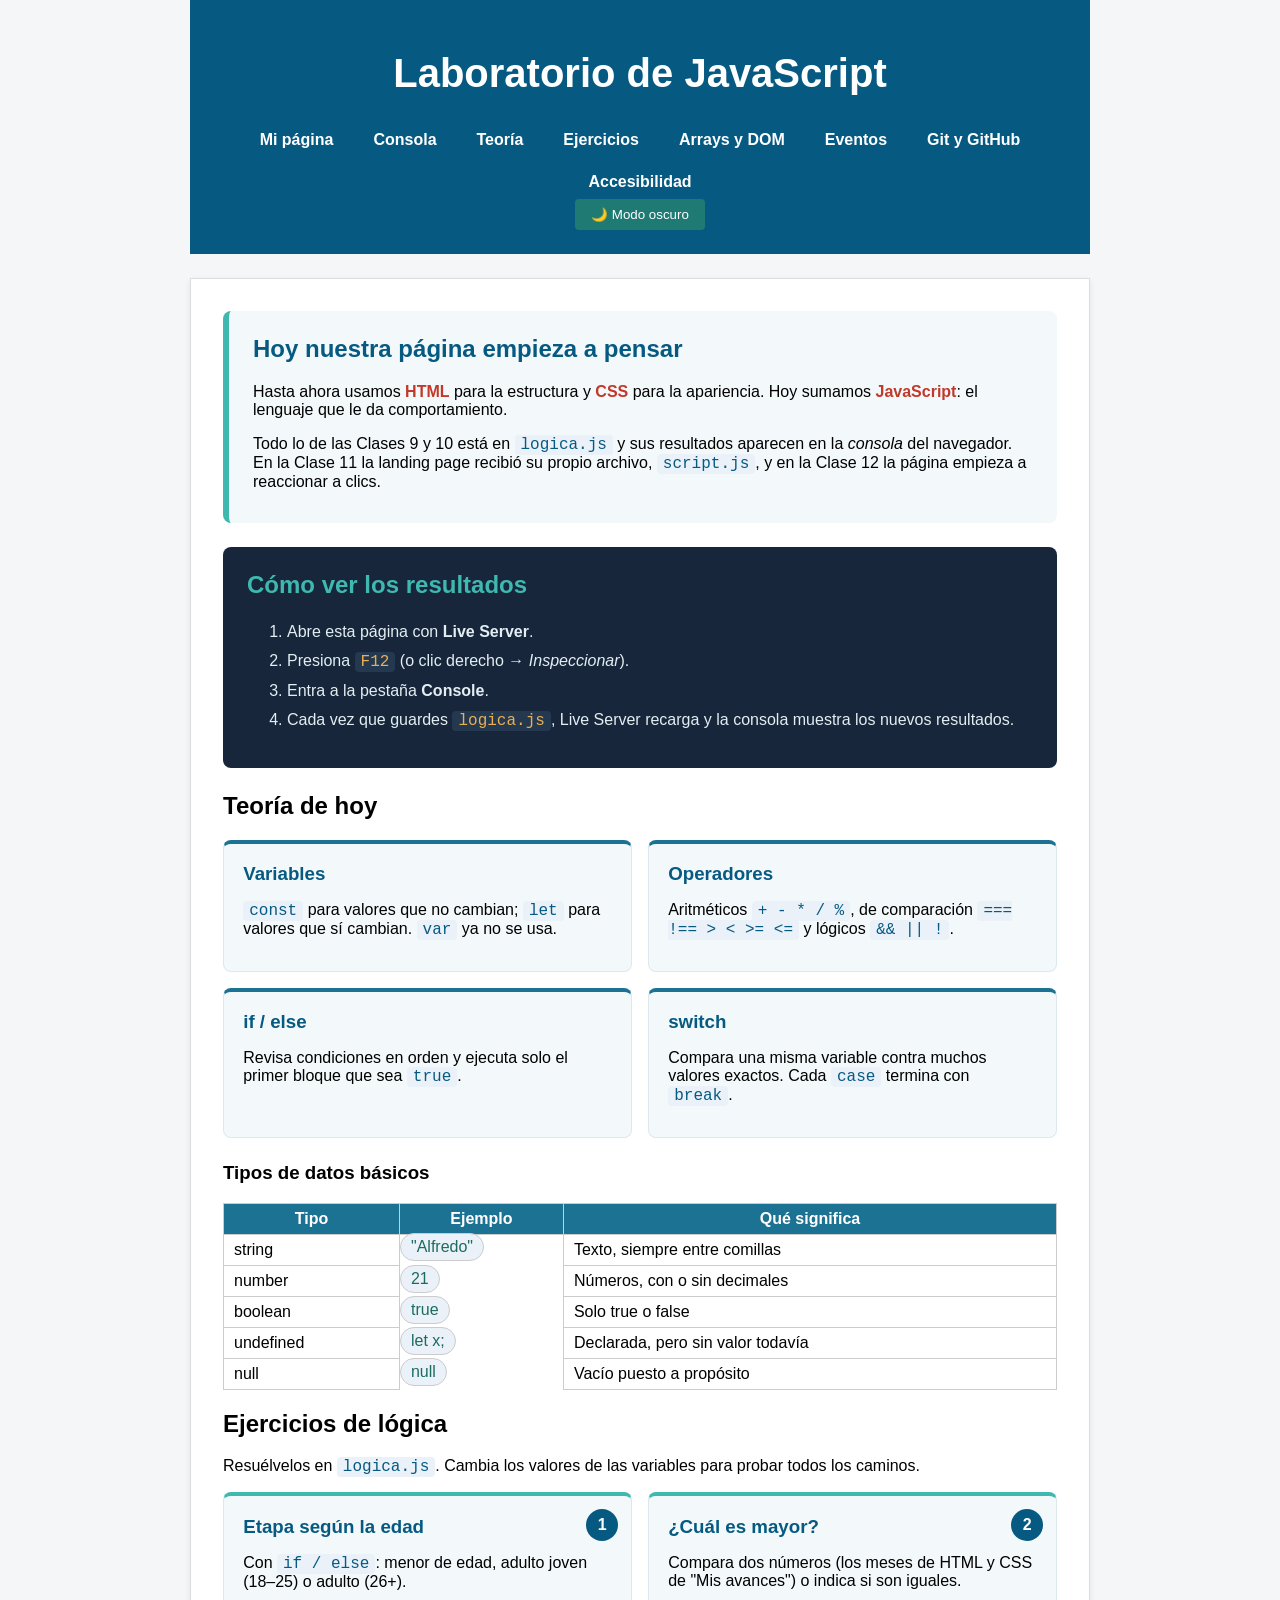
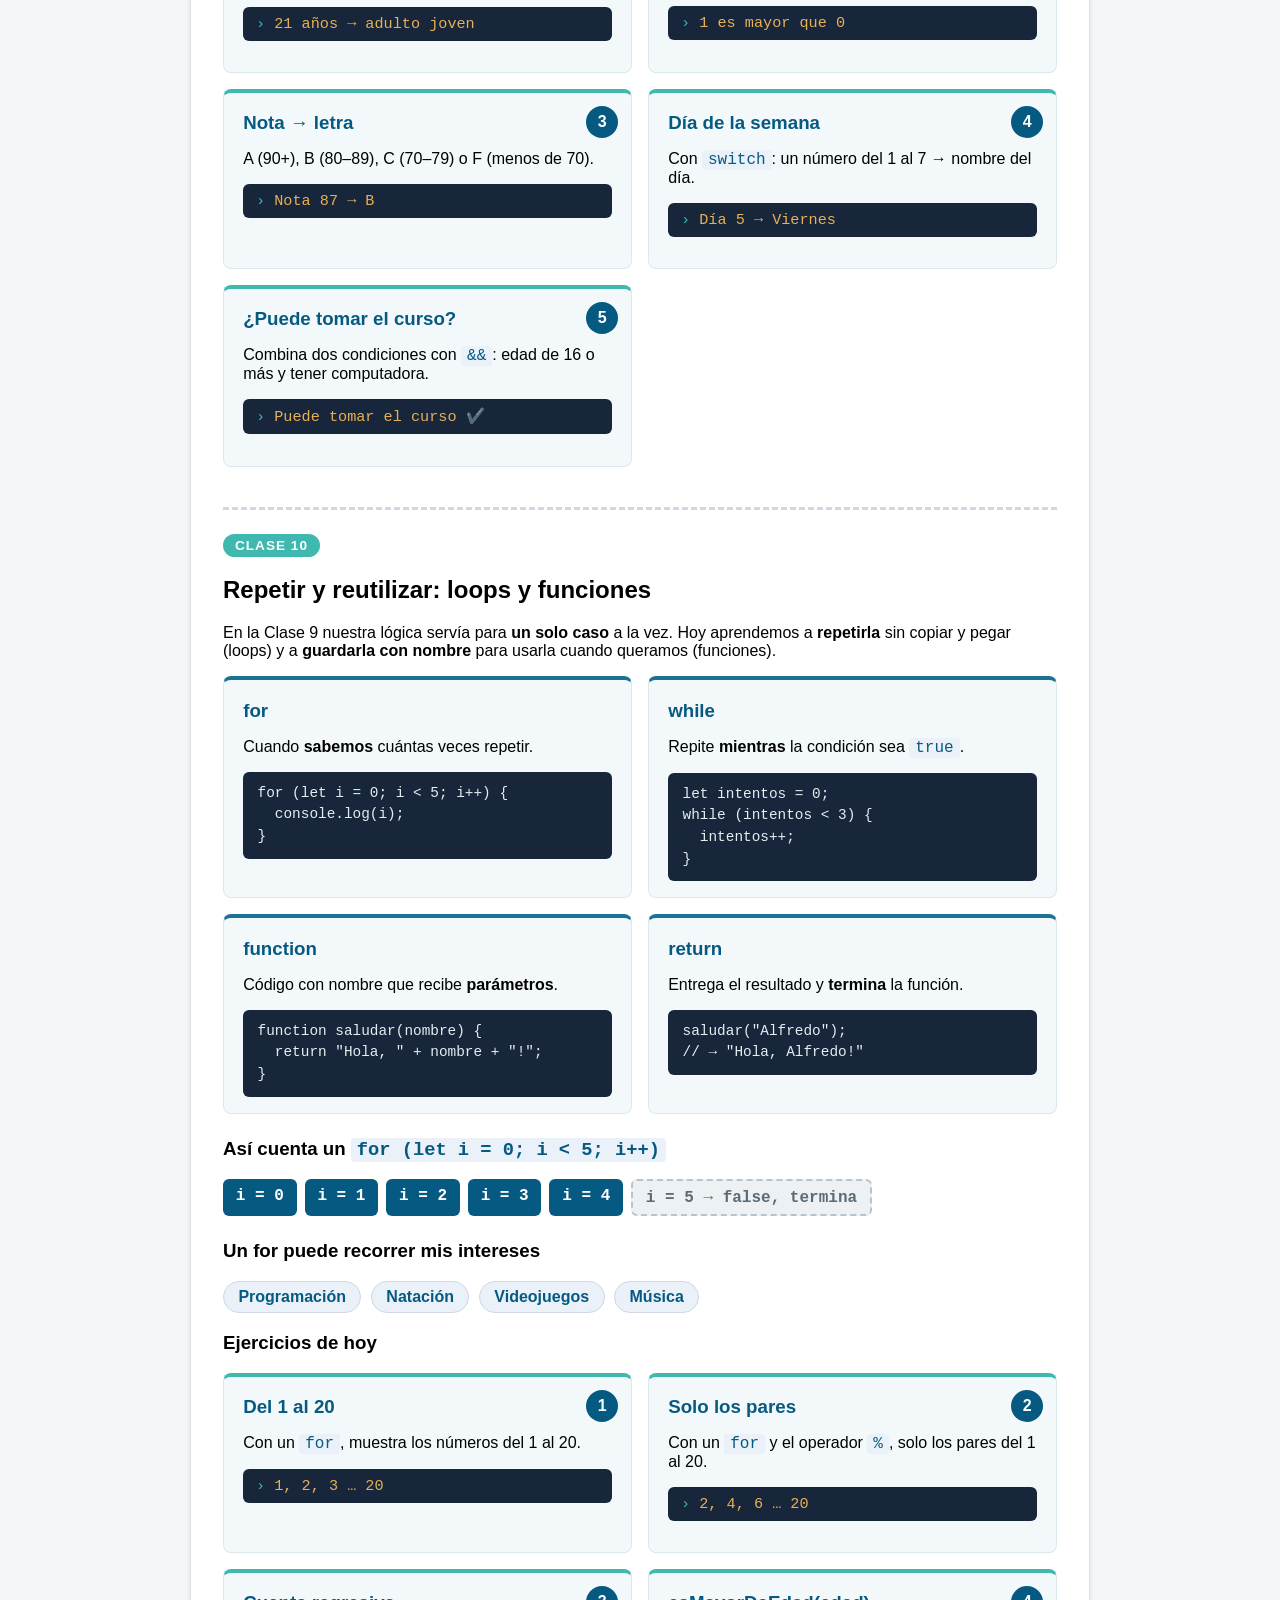
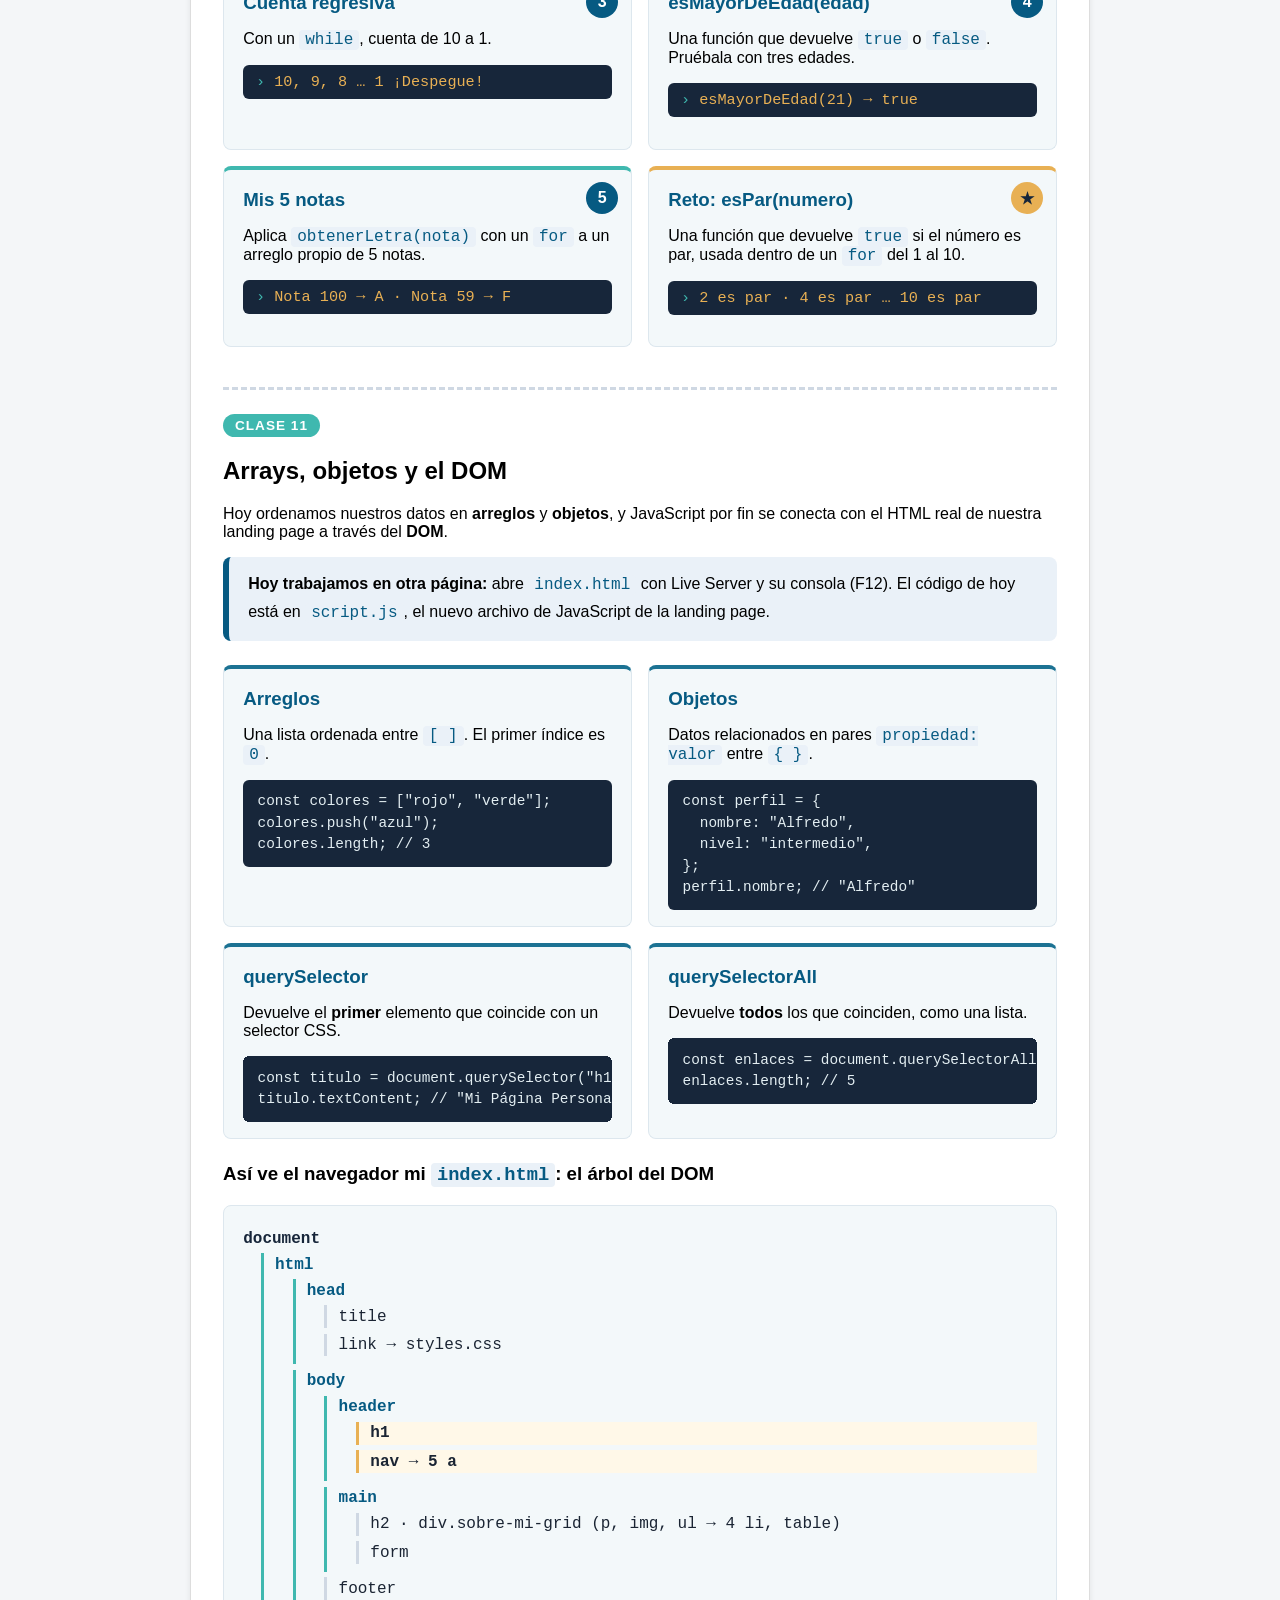
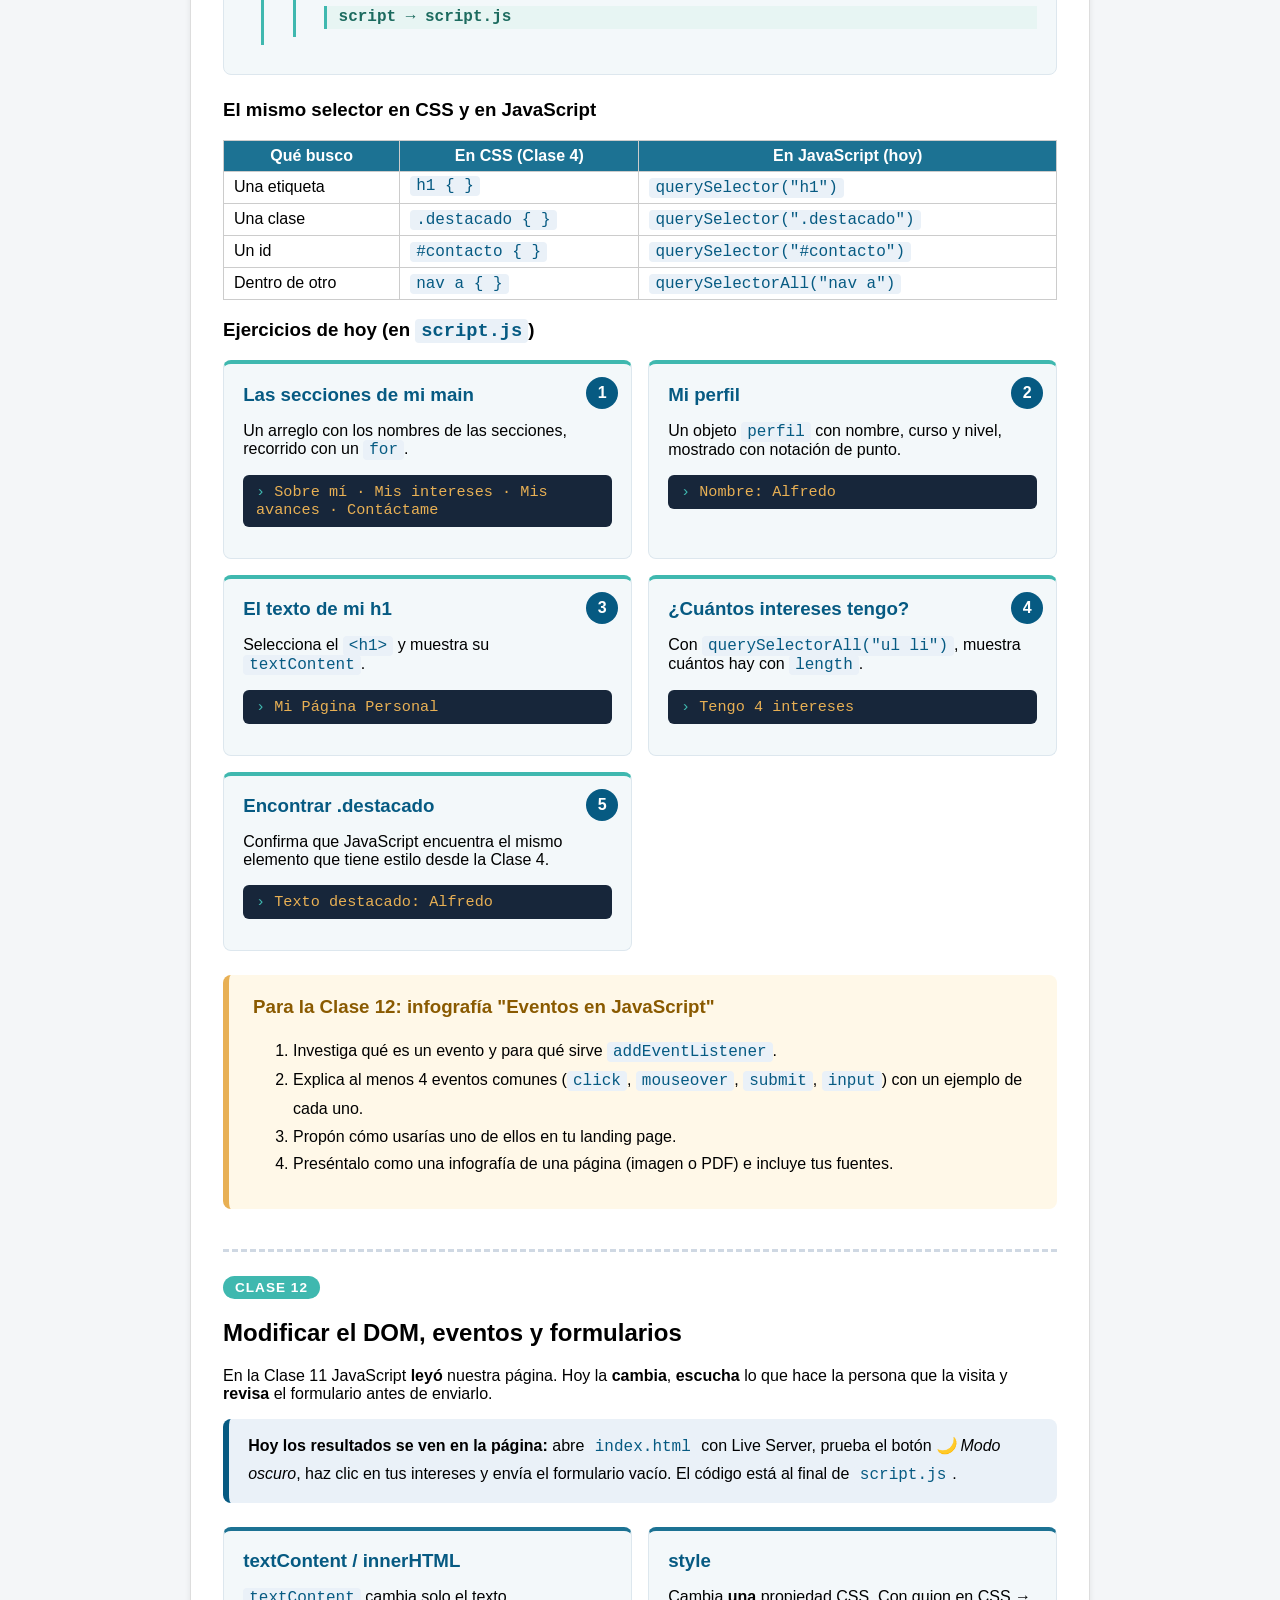
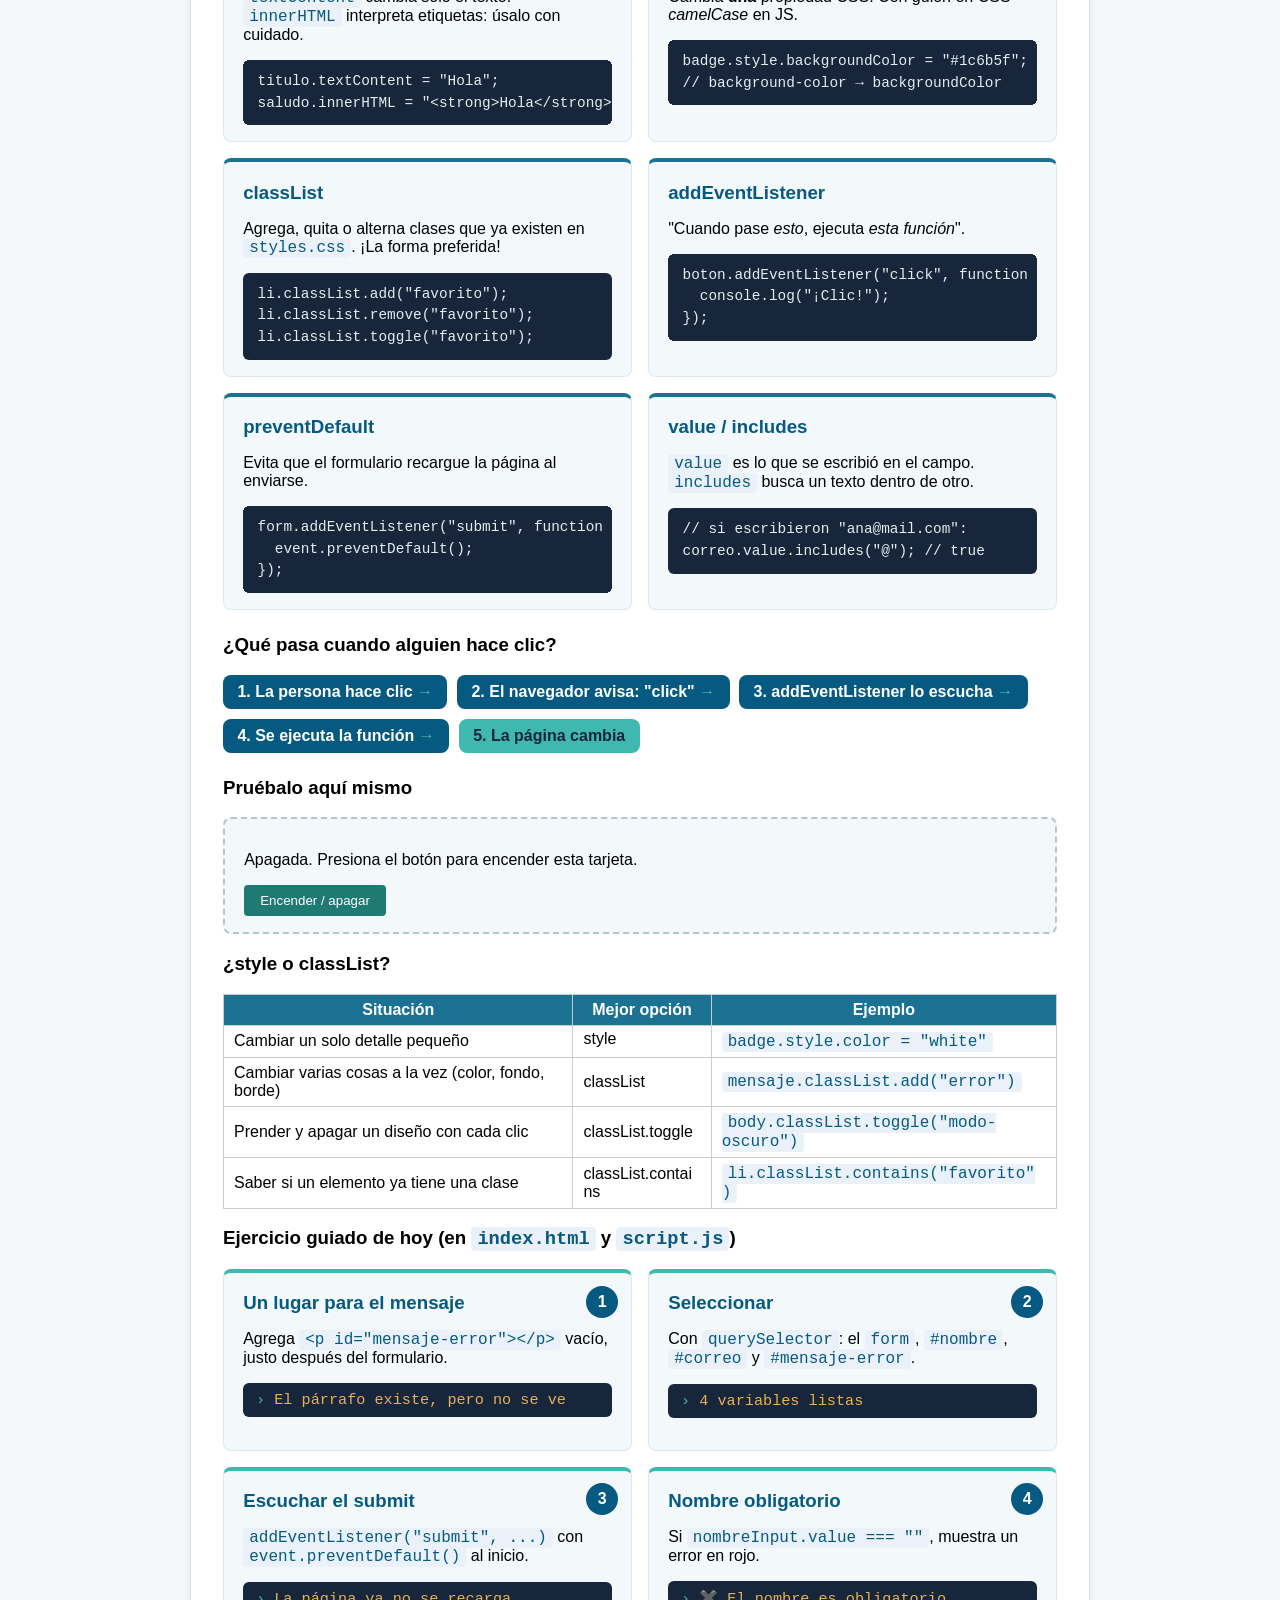
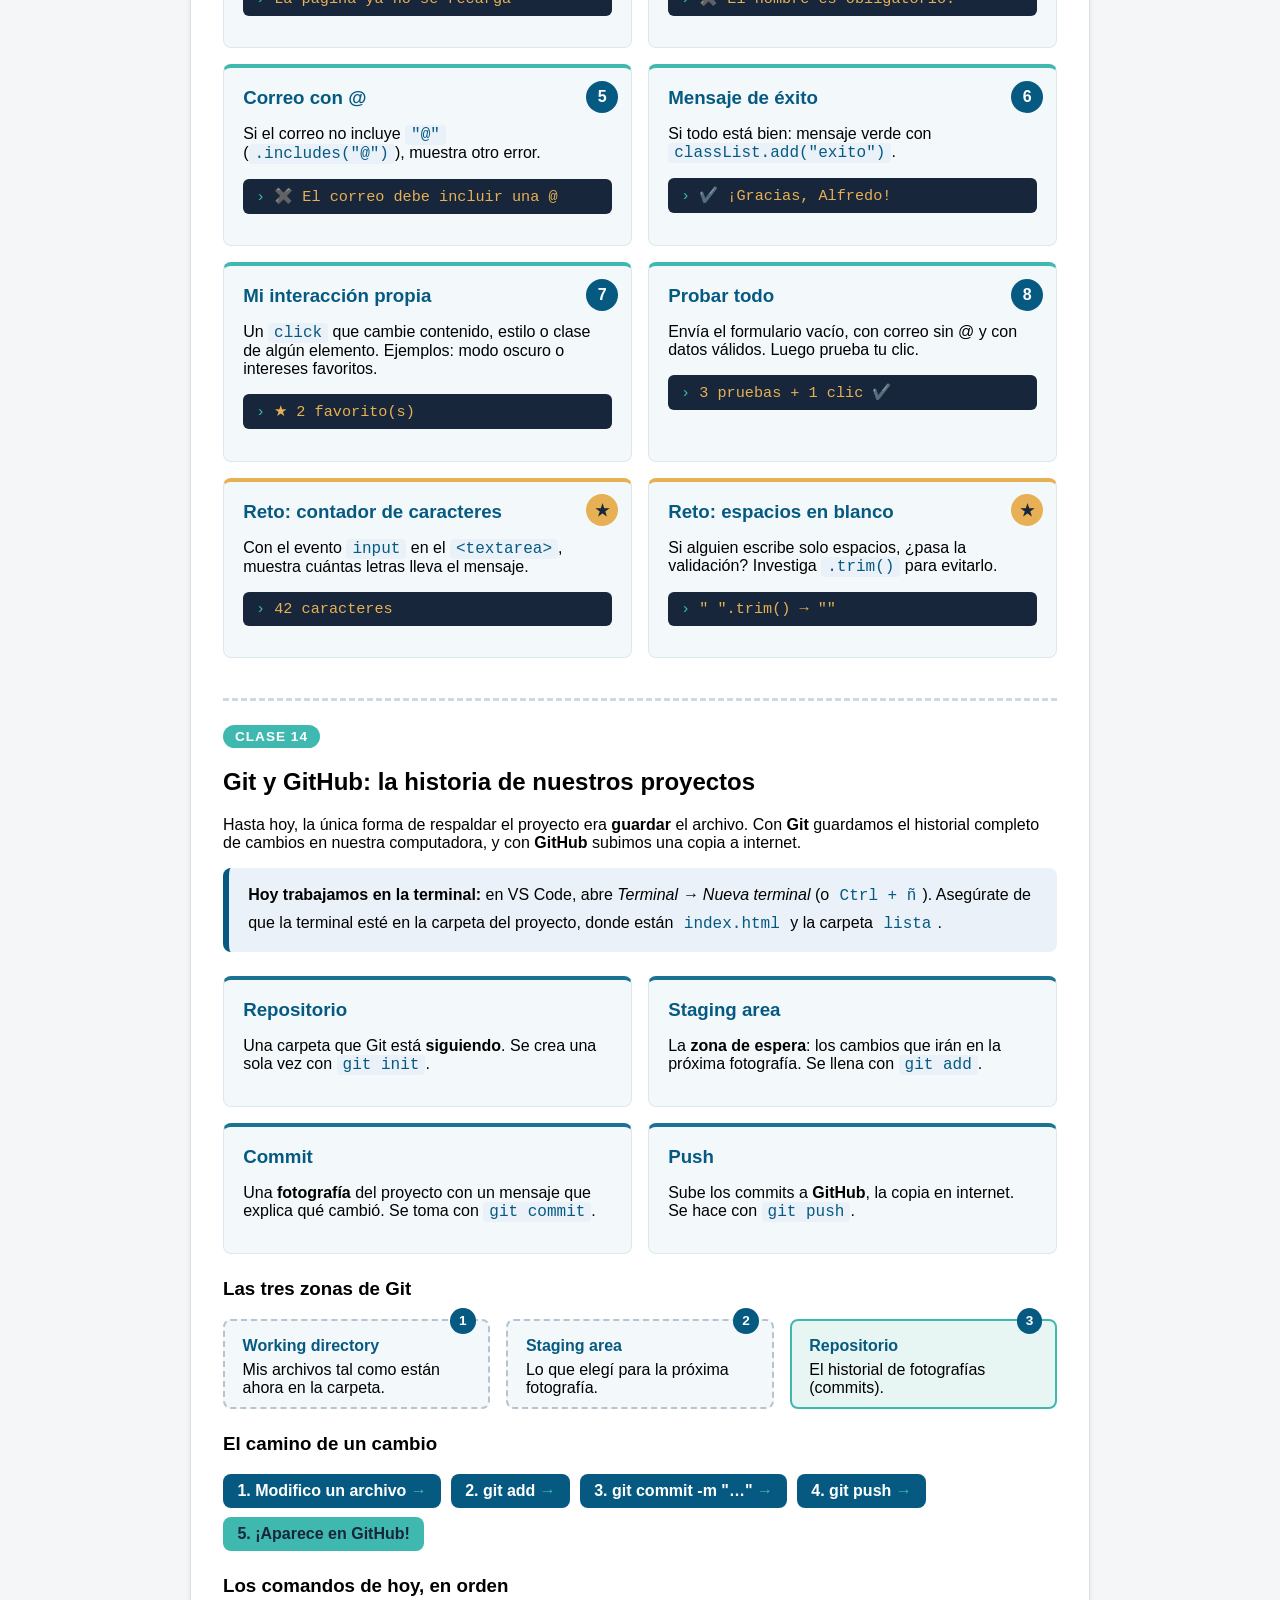
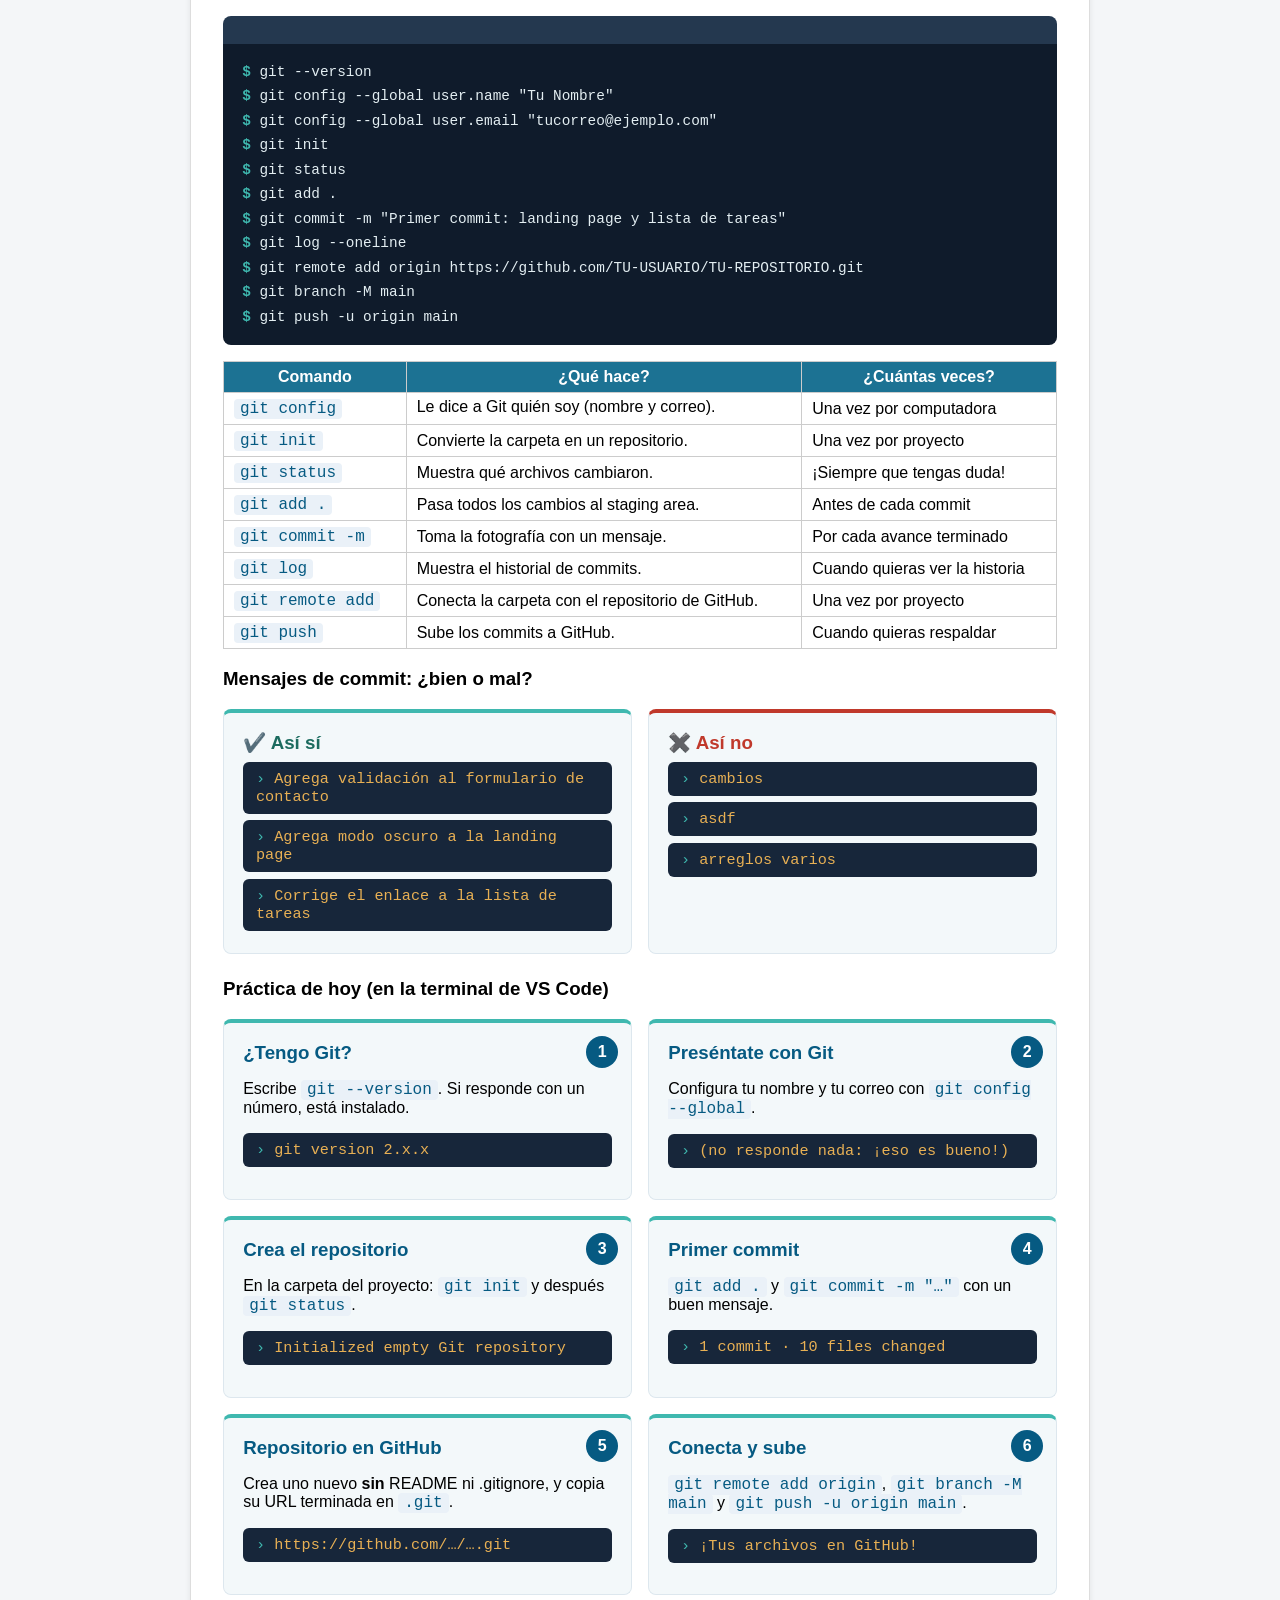
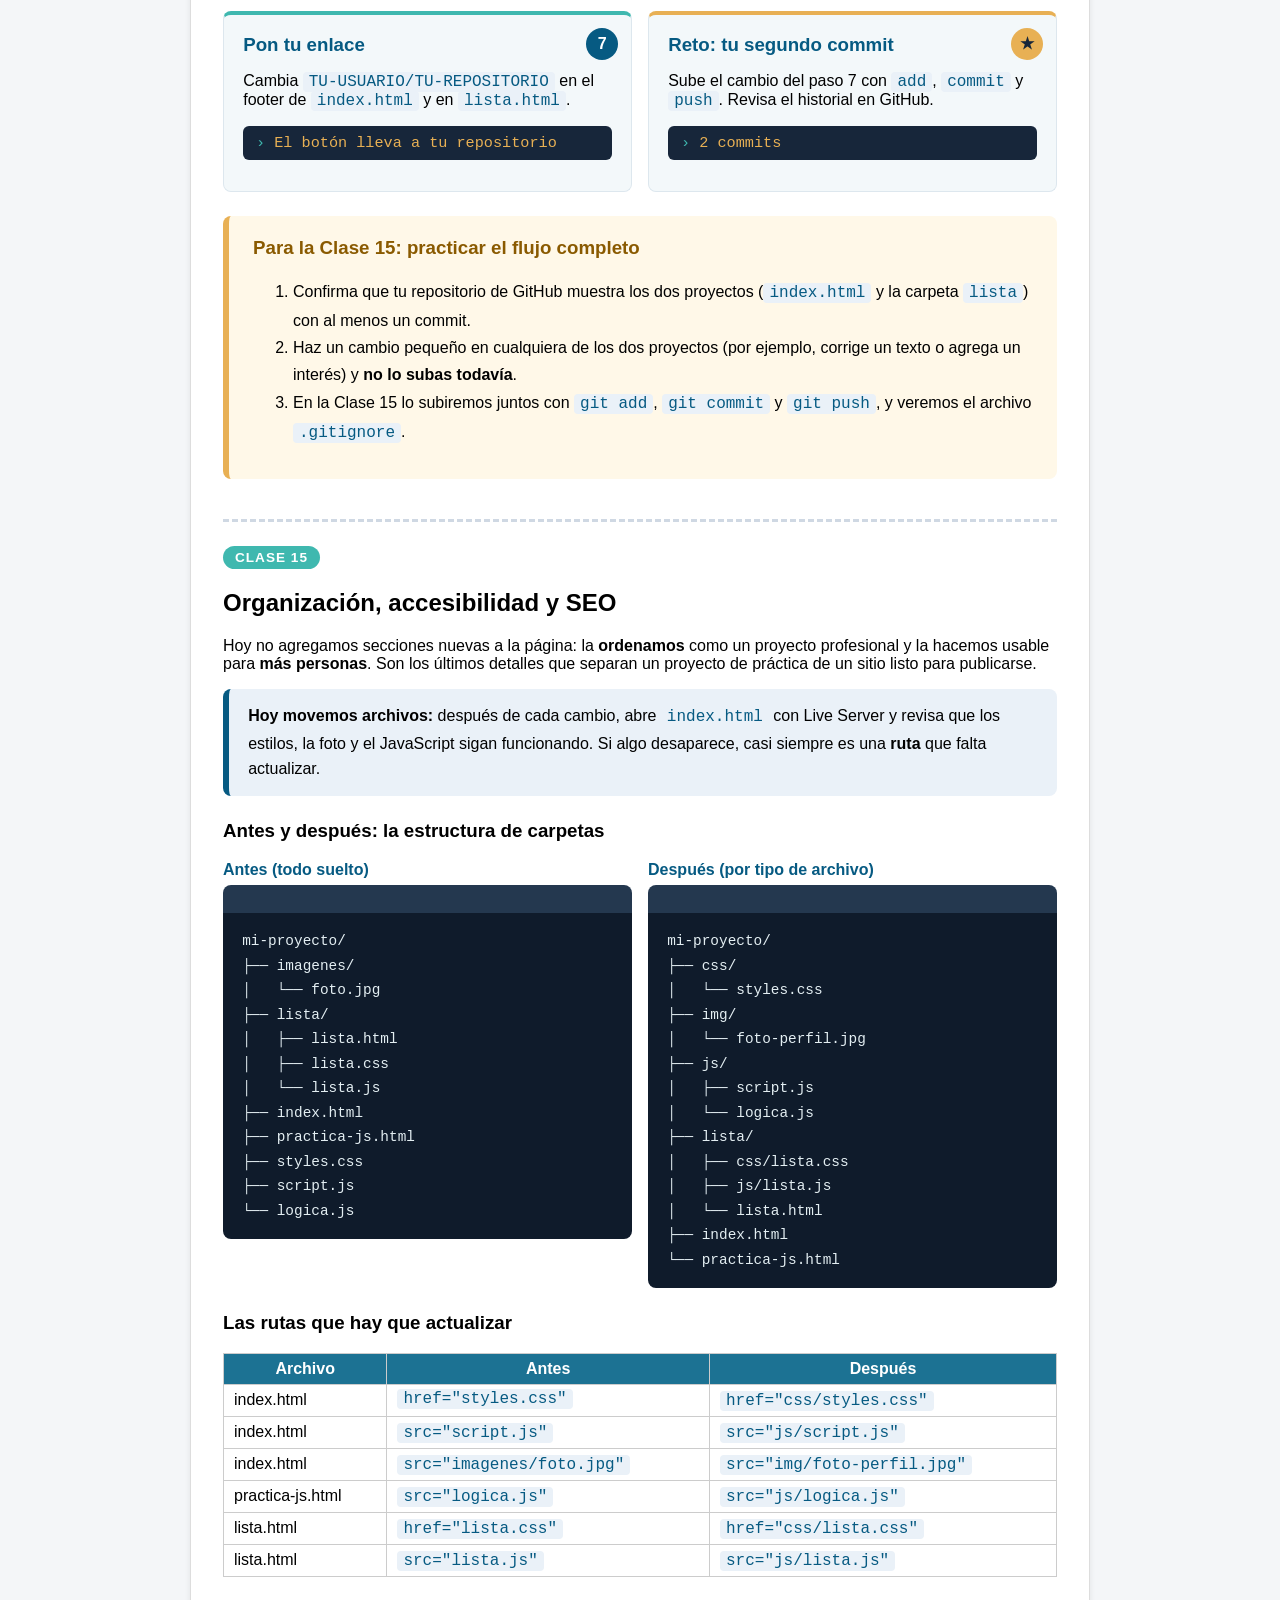
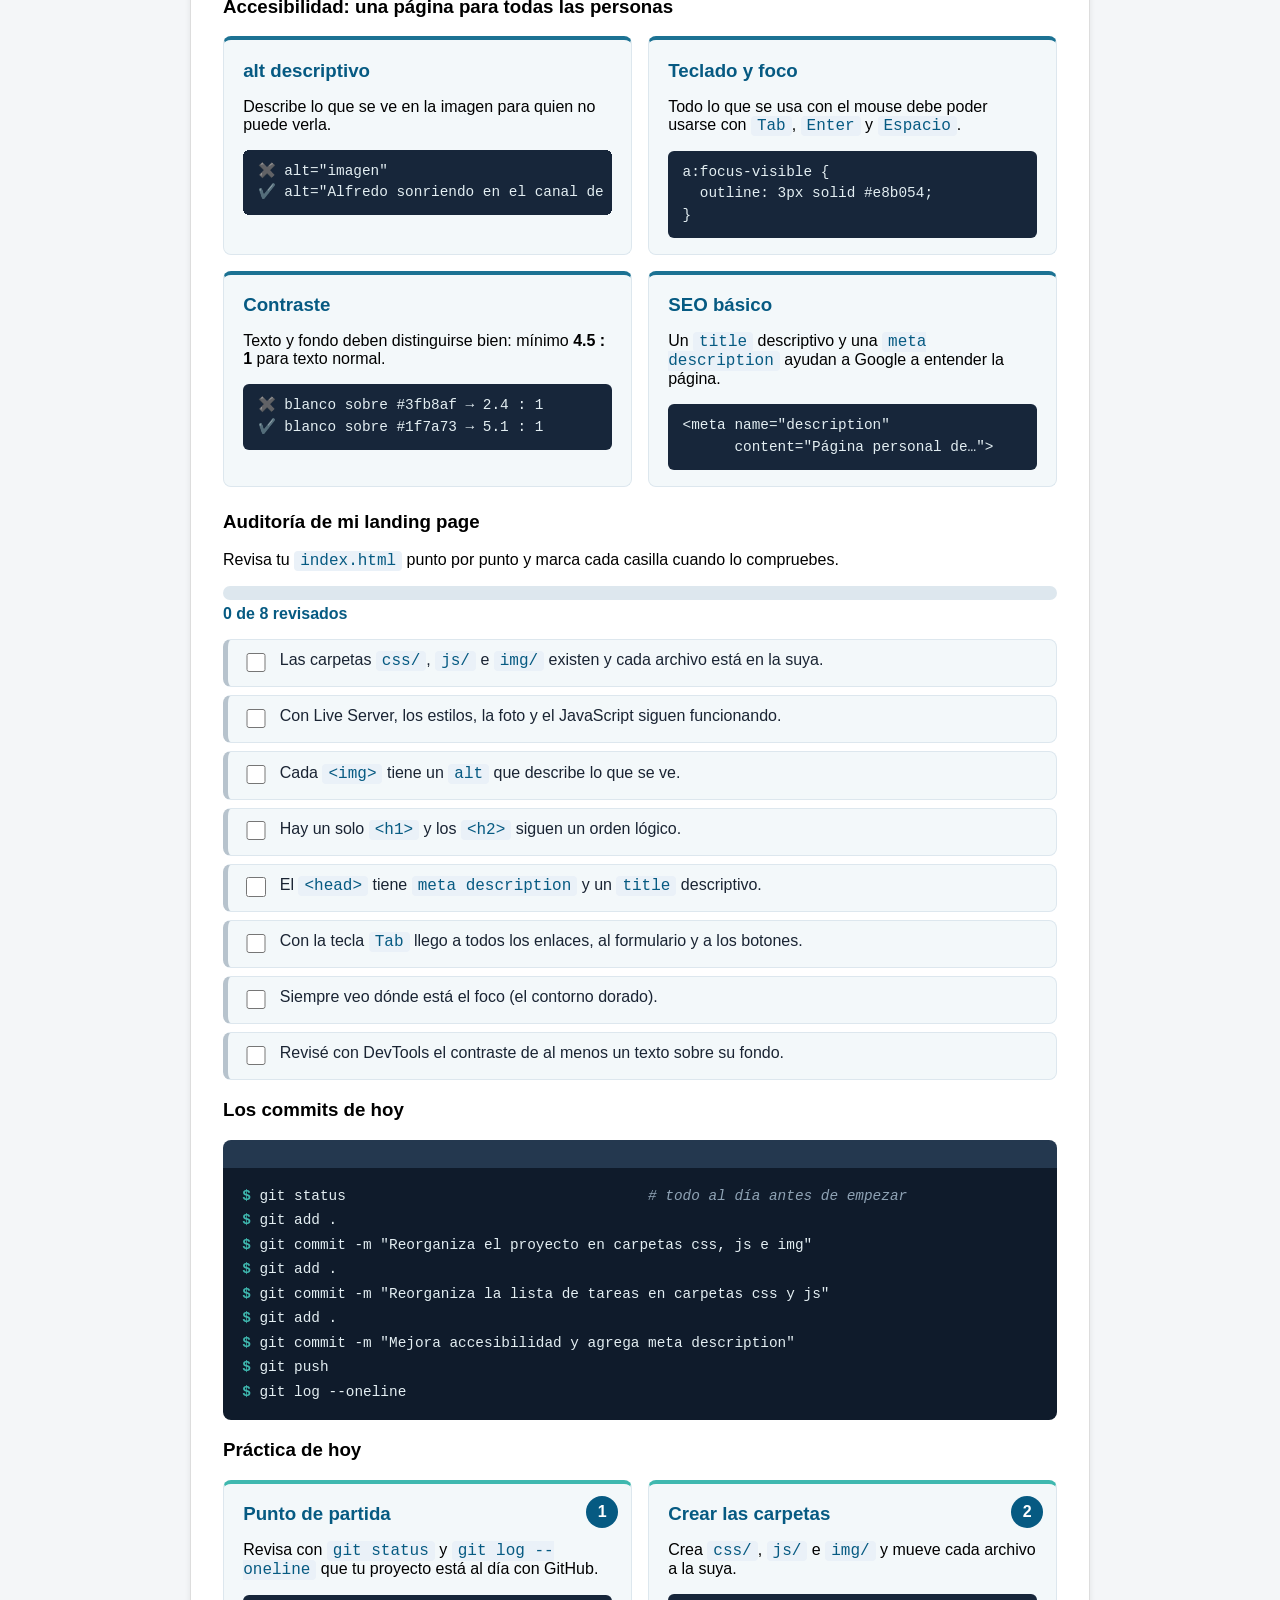
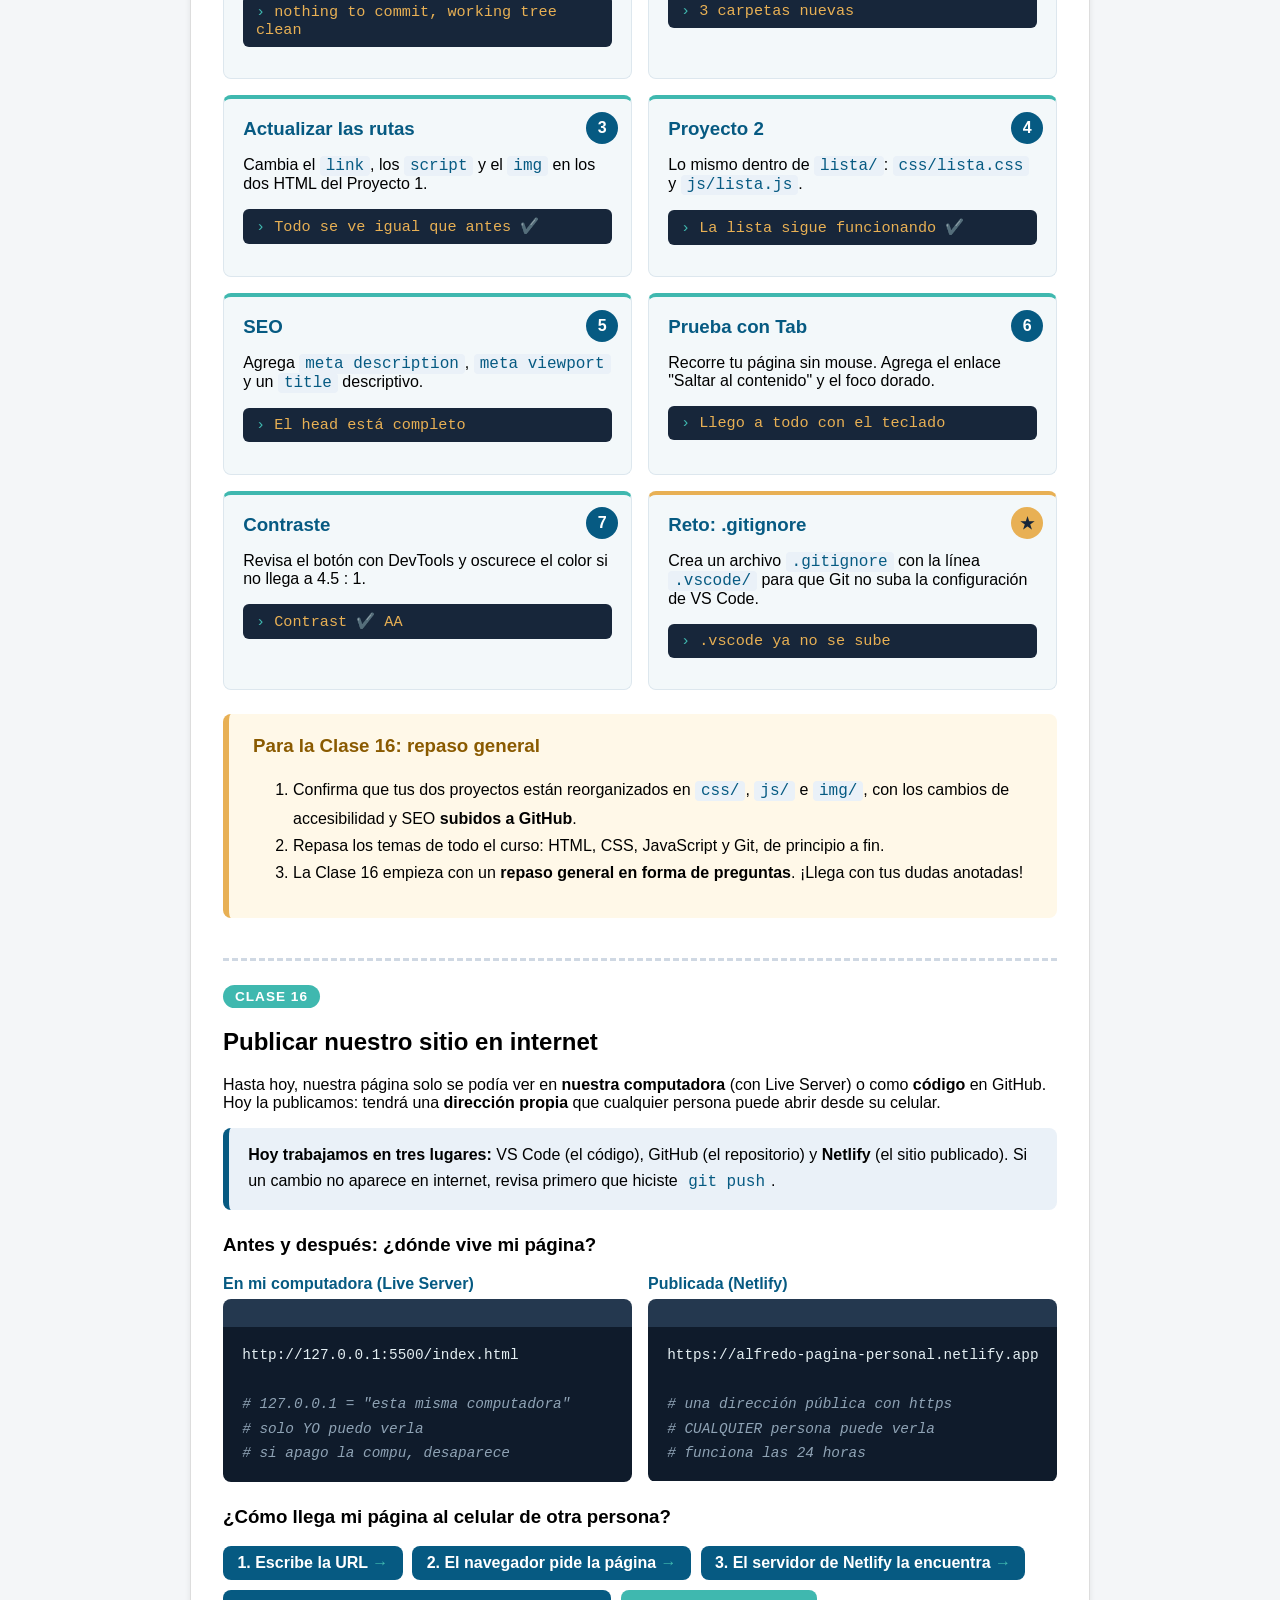
<file: practica-js.html>
<!DOCTYPE html>
<html lang="es">
<head>
    <meta charset="UTF-8">
    <!-- CAMBIO DE HOY (Clase 15) · SEO y responsive, igual que en index.html. -->
    <meta name="viewport" content="width=device-width, initial-scale=1.0">
    <meta name="description" content="Laboratorio de JavaScript de Alfredo: prácticas de variables, condicionales, loops, funciones, DOM, eventos, Git y accesibilidad.">
    <title>Laboratorio de JavaScript · Alfredo | Mi Página Personal</title>
    <!-- CAMBIO DE HOY (Clase 15) · ORGANIZACIÓN: la hoja de estilos ahora vive
         en la carpeta css/. -->
    <link rel="stylesheet" href="css/styles.css">
</head>
<body>
    <header>
        <h1>Laboratorio de JavaScript</h1>
        <!-- CAMBIO DE HOY (Clase 15) · ACCESIBILIDAD: el menú con nombre. -->
        <nav aria-label="Menú del laboratorio">
            <a href="index.html">Mi página</a>
            <a href="#consola">Consola</a>
            <a href="#teoria">Teoría</a>
            <a href="#ejercicios">Ejercicios</a>
            <!-- CAMBIO DE HOY (Clase 12): enlaces directos a las secciones nuevas. -->
            <a href="#clase11">Arrays y DOM</a>
            <a href="#clase12">Eventos</a>
            <!-- CAMBIO DE HOY (Clase 15): enlaces a las secciones de las Clases 14 y 15. -->
            <a href="#clase14">Git y GitHub</a>
            <a href="#clase15">Accesibilidad</a>
            <!-- BOTÓN DE MODO OSCURO -->
        </nav>
        <button id="btn-tema" aria-pressed="false">🌙 Modo oscuro</button>
    </header>
 
    <main>
        <section class="lab-intro">
            <h2>Hoy nuestra página empieza a pensar</h2>
            <p>Hasta ahora usamos <strong class="destacado">HTML</strong> para la estructura y
            <strong class="destacado">CSS</strong> para la apariencia. Hoy sumamos
            <strong class="destacado">JavaScript</strong>: el lenguaje que le da comportamiento.</p>
            <!-- CAMBIO DE HOY (Clase 12): corregimos este texto. Decía "En la clase
                 10lo conectaremos" (faltaba un espacio y la clase correcta
                 era la 11), y faltaban espacios después de </strong>. -->
            <p>Todo lo de las Clases 9 y 10 está en <code>logica.js</code> y sus resultados aparecen en la
            <em>consola</em> del navegador. En la Clase 11 la landing page recibió su propio archivo,
            <code>script.js</code>, y en la Clase 12 la página empieza a reaccionar a clics.</p>
        </section>
 
        <section id="consola" class="consola-tip">
        <h2>Cómo ver los resultados</h2>
        <ol>
          <li>Abre esta página con <strong>Live Server</strong>.</li>
          <li>Presiona <code>F12</code> (o clic derecho → <em>Inspeccionar</em>).</li>
          <li>Entra a la pestaña <strong>Console</strong>.</li>
          <li>Cada vez que guardes <code>logica.js</code>, Live Server recarga y la consola muestra los nuevos resultados.</li>
        </ol>
      </section>
      
      <section id="teoria">
        <h2>Teoría de hoy</h2>
        <div class="lab-grid">
          <article class="tarjeta-js">
            <h3>Variables</h3>
            <p><code>const</code> para valores que no cambian; <code>let</code> para valores que sí cambian.
               <code>var</code> ya no se usa.</p>
          </article>
          <article class="tarjeta-js">
            <h3>Operadores</h3>
            <p>Aritméticos <code>+ - * / %</code>, de comparación <code>=== !== &gt; &lt; &gt;= &lt;=</code>
               y lógicos <code>&amp;&amp; || !</code>.</p>
          </article>
          <article class="tarjeta-js">
            <h3>if / else</h3>
            <p>Revisa condiciones en orden y ejecuta solo el primer bloque que sea <code>true</code>.</p>
          </article>
          <article class="tarjeta-js">
            <h3>switch</h3>
            <p>Compara una misma variable contra muchos valores exactos. Cada <code>case</code> termina con <code>break</code>.</p>
          </article>
        </div>
 
        <h3>Tipos de datos básicos</h3>
        <table>
          <thead>
            <tr>
              <th>Tipo</th>
              <th>Ejemplo</th>
              <th>Qué significa</th>
            </tr>
          </thead>
          <tbody>
            <tr><td>string</td><td>"Alfredo"</td><td>Texto, siempre entre comillas</td></tr>
            <tr><td>number</td><td>21</td><td>Números, con o sin decimales</td></tr>
            <tr><td>boolean</td><td>true</td><td>Solo true o false</td></tr>
            <tr><td>undefined</td><td>let x;</td><td>Declarada, pero sin valor todavía</td></tr>
            <tr><td>null</td><td>null</td><td>Vacío puesto a propósito</td></tr>
          </tbody>
        </table>
      </section>
 
      <section id="ejercicios">
        <h2>Ejercicios de lógica</h2>
        <p>Resuélvelos en <code>logica.js</code>. Cambia los valores de las variables para probar todos los caminos.</p>
        <div class="lab-grid">
          <article class="tarjeta-js ejercicio">
            <span class="num">1</span>
            <h3>Etapa según la edad</h3>
            <p>Con <code>if / else</code>: menor de edad, adulto joven (18–25) o adulto (26+).</p>
            <p class="salida">21 años → adulto joven</p>
          </article>
          <article class="tarjeta-js ejercicio">
            <span class="num">2</span>
            <h3>¿Cuál es mayor?</h3>
            <p>Compara dos números (los meses de HTML y CSS de "Mis avances") o indica si son iguales.</p>
            <p class="salida">1 es mayor que 0</p>
          </article>
          <article class="tarjeta-js ejercicio">
            <span class="num">3</span>
            <h3>Nota → letra</h3>
            <p>A (90+), B (80–89), C (70–79) o F (menos de 70).</p>
            <p class="salida">Nota 87 → B</p>
          </article>
          <article class="tarjeta-js ejercicio">
            <span class="num">4</span>
            <h3>Día de la semana</h3>
            <p>Con <code>switch</code>: un número del 1 al 7 → nombre del día.</p>
            <p class="salida">Día 5 → Viernes</p>
          </article>
          <article class="tarjeta-js ejercicio">
            <span class="num">5</span>
            <h3>¿Puede tomar el curso?</h3>
            <p>Combina dos condiciones con <code>&amp;&amp;</code>: edad de 16 o más y tener computadora.</p>
            <p class="salida">Puede tomar el curso ✔️</p>
          </article>
        </div>
      </section>
      <section id="clase10" class="clase-nueva">
        <span class="etiqueta-clase">Clase 10</span>
        <h2>Repetir y reutilizar: loops y funciones</h2>
        <p>En la Clase 9 nuestra lógica servía para <strong>un solo caso</strong> a la vez.
           Hoy aprendemos a <strong>repetirla</strong> sin copiar y pegar (loops) y a
           <strong>guardarla con nombre</strong> para usarla cuando queramos (funciones).</p>
          
                <!-- CAMBIO DE HOY (Clase 11): corregimos la sangría de los cuatro
             <pre> de abajo. Dentro de <pre> CADA espacio cuenta y se ve en
             la página; por eso sus líneas empiezan pegadas al margen
             izquierdo del archivo, aunque se vea raro en el editor. -->
        <!-- Cuatro tarjetas con la teoría de hoy. <pre> respeta los
             espacios y saltos de línea tal como los escribimos, por eso
             lo usamos para mostrar código de varias líneas. -->
        <div class="lab-grid">
          <article class="tarjeta-js">
            <h3>for</h3>
            <p>Cuando <strong>sabemos</strong> cuántas veces repetir.</p>
<pre class="mini-codigo">for (let i = 0; i &lt; 5; i++) {
  console.log(i);
}</pre>
          </article>
          <article class="tarjeta-js">
            <h3>while</h3>
            <p>Repite <strong>mientras</strong> la condición sea <code>true</code>.</p>
<pre class="mini-codigo">let intentos = 0;
while (intentos &lt; 3) {
  intentos++;
}</pre>
          </article>
          <article class="tarjeta-js">
            <h3>function</h3>
            <p>Código con nombre que recibe <strong>parámetros</strong>.</p>
<pre class="mini-codigo">function saludar(nombre) {
  return "Hola, " + nombre + "!";
}</pre>
          </article>
          <article class="tarjeta-js">
            <h3>return</h3>
            <p>Entrega el resultado y <strong>termina</strong> la función.</p>
<pre class="mini-codigo">saludar("Alfredo");
// → "Hola, Alfredo!"</pre>
          </article>
        </div>
 
        <!-- Las vueltas de un for, dibujadas: cada <span> es una vuelta.
             La última (.fin) es cuando la condición ya es false. -->
        <h3>Así cuenta un <code>for (let i = 0; i &lt; 5; i++)</code></h3>
        <div class="vueltas">
          <span>i = 0</span>
          <span>i = 1</span>
          <span>i = 2</span>
          <span>i = 3</span>
          <span>i = 4</span>
          <span class="fin">i = 5 → false, termina</span>
        </div>
 
        <!-- Reutilizamos los chips de la Clase 6: un for puede recorrer
             esta misma lista, uno por uno, guardada en un arreglo. -->
        <h3>Un for puede recorrer mis intereses</h3>
        <ul>
          <li>Programación</li>
          <li>Natación</li>
          <li>Videojuegos</li>
          <li>Música</li>
        </ul>
 
        <h3>Ejercicios de hoy</h3>
        <div class="lab-grid">
          <article class="tarjeta-js ejercicio">
            <span class="num">1</span>
            <h3>Del 1 al 20</h3>
            <p>Con un <code>for</code>, muestra los números del 1 al 20.</p>
            <p class="salida">1, 2, 3 … 20</p>
          </article>
          <article class="tarjeta-js ejercicio">
            <span class="num">2</span>
            <h3>Solo los pares</h3>
            <p>Con un <code>for</code> y el operador <code>%</code>, solo los pares del 1 al 20.</p>
            <p class="salida">2, 4, 6 … 20</p>
          </article>
          <article class="tarjeta-js ejercicio">
            <span class="num">3</span>
            <h3>Cuenta regresiva</h3>
            <p>Con un <code>while</code>, cuenta de 10 a 1.</p>
            <p class="salida">10, 9, 8 … 1 ¡Despegue!</p>
          </article>
          <article class="tarjeta-js ejercicio">
            <span class="num">4</span>
            <h3>esMayorDeEdad(edad)</h3>
            <p>Una función que devuelve <code>true</code> o <code>false</code>. Pruébala con tres edades.</p>
            <p class="salida">esMayorDeEdad(21) → true</p>
          </article>
          <article class="tarjeta-js ejercicio">
            <span class="num">5</span>
            <h3>Mis 5 notas</h3>
            <p>Aplica <code>obtenerLetra(nota)</code> con un <code>for</code> a un arreglo propio de 5 notas.</p>
            <p class="salida">Nota 100 → A · Nota 59 → F</p>
          </article>
          <!-- .reto: misma tarjeta de ejercicio, pero con borde y número
               dorados para marcar que es opcional. -->
          <article class="tarjeta-js ejercicio reto">
            <span class="num">★</span>
            <h3>Reto: esPar(numero)</h3>
            <p>Una función que devuelve <code>true</code> si el número es par, usada dentro de un <code>for</code> del 1 al 10.</p>
            <p class="salida">2 es par · 4 es par … 10 es par</p>
          </article>
        </div>
      </section>
      <!-- ===================================================
           CAMBIO DE HOY (Clase 11): sección NUEVA del laboratorio.
           Todo lo que está entre este comentario y </main> es de hoy.
           Reutiliza las clases de las Clases 9 y 10 (.clase-nueva,
           .etiqueta-clase, .lab-grid, .tarjeta-js, .mini-codigo,
           .ejercicio, .num, .salida, .tarea-clase) y suma unas pocas
           nuevas al final de styles.css (sección CLASE 11): .aviso-hoy,
           .arbol, .nodo y .tabla-selectores.
           =================================================== -->
      <section id="clase11" class="clase-nueva">
        <span class="etiqueta-clase">Clase 11</span>
        <h2>Arrays, objetos y el DOM</h2>
        <p>Hoy ordenamos nuestros datos en <strong>arreglos</strong> y <strong>objetos</strong>, y JavaScript
           por fin se conecta con el HTML real de nuestra landing page a través del <strong>DOM</strong>.</p>
 
        <!-- .aviso-hoy: un recordatorio importante. Hoy la consola que hay
             que mirar es la de index.html, no la de este laboratorio. -->
        <div class="aviso-hoy">
          <strong>Hoy trabajamos en otra página:</strong> abre <code>index.html</code> con Live Server
          y su consola (F12). El código de hoy está en <code>script.js</code>, el nuevo archivo
          de JavaScript de la landing page.
        </div>
 
        <div class="lab-grid">
          <article class="tarjeta-js">
            <h3>Arreglos</h3>
            <p>Una lista ordenada entre <code>[ ]</code>. El primer índice es <code>0</code>.</p>
<pre class="mini-codigo">const colores = ["rojo", "verde"];
colores.push("azul");
colores.length; // 3</pre>
          </article>
          <article class="tarjeta-js">
            <h3>Objetos</h3>
            <p>Datos relacionados en pares <code>propiedad: valor</code> entre <code>{ }</code>.</p>
<pre class="mini-codigo">const perfil = {
  nombre: "Alfredo",
  nivel: "intermedio",
};
perfil.nombre; // "Alfredo"</pre>
          </article>
          <article class="tarjeta-js">
            <h3>querySelector</h3>
            <p>Devuelve el <strong>primer</strong> elemento que coincide con un selector CSS.</p>
<pre class="mini-codigo">const titulo = document.querySelector("h1");
titulo.textContent; // "Mi Página Personal"</pre>
          </article>
          <article class="tarjeta-js">
            <h3>querySelectorAll</h3>
            <p>Devuelve <strong>todos</strong> los que coinciden, como una lista.</p>
<pre class="mini-codigo">const enlaces = document.querySelectorAll("nav a");
enlaces.length; // 5</pre>
          </article>
        </div>
 
        <!-- El árbol del DOM de NUESTRA landing page, dibujado con cajas
             anidadas: cada .nodo dentro de otro es un "hijo". Así ve el
             navegador nuestro index.html después de leerlo. -->
        <h3>Así ve el navegador mi <code>index.html</code>: el árbol del DOM</h3>
        <div class="arbol">
          <div class="nodo raiz">document
            <div class="nodo">html
              <div class="nodo">head
                <div class="nodo hoja">title</div>
                <div class="nodo hoja">link → styles.css</div>
              </div>
              <div class="nodo">body
                <div class="nodo">header
                  <div class="nodo hoja marcado">h1</div>
                  <div class="nodo hoja marcado">nav → 5 a</div>
                </div>
                <div class="nodo">main
                  <div class="nodo hoja">h2 · div.sobre-mi-grid (p, img, ul → 4 li, table)</div>
                  <div class="nodo hoja">form</div>
                </div>
                <div class="nodo hoja">footer</div>
                <div class="nodo hoja nuevo">script → script.js</div>
              </div>
            </div>
          </div>
        </div>
 
        <!-- Misma idea de la Clase 4: el selector se escribe igual en CSS
             y en JavaScript. Usamos una tabla (Clase 3) con una clase
             propia para que su segunda columna no se vea como pastilla. -->
        <h3>El mismo selector en CSS y en JavaScript</h3>
        <table class="tabla-selectores">
          <thead>
            <tr><th>Qué busco</th><th>En CSS (Clase 4)</th><th>En JavaScript (hoy)</th></tr>
          </thead>
          <tbody>
            <tr><td>Una etiqueta</td><td><code>h1 { }</code></td><td><code>querySelector("h1")</code></td></tr>
            <tr><td>Una clase</td><td><code>.destacado { }</code></td><td><code>querySelector(".destacado")</code></td></tr>
            <tr><td>Un id</td><td><code>#contacto { }</code></td><td><code>querySelector("#contacto")</code></td></tr>
            <tr><td>Dentro de otro</td><td><code>nav a { }</code></td><td><code>querySelectorAll("nav a")</code></td></tr>
          </tbody>
        </table>
 
        <h3>Ejercicios de hoy (en <code>script.js</code>)</h3>
        <div class="lab-grid">
          <article class="tarjeta-js ejercicio">
            <span class="num">1</span>
            <h3>Las secciones de mi main</h3>
            <p>Un arreglo con los nombres de las secciones, recorrido con un <code>for</code>.</p>
            <p class="salida">Sobre mí · Mis intereses · Mis avances · Contáctame</p>
          </article>
          <article class="tarjeta-js ejercicio">
            <span class="num">2</span>
            <h3>Mi perfil</h3>
            <p>Un objeto <code>perfil</code> con nombre, curso y nivel, mostrado con notación de punto.</p>
            <p class="salida">Nombre: Alfredo</p>
          </article>
          <article class="tarjeta-js ejercicio">
            <span class="num">3</span>
            <h3>El texto de mi h1</h3>
            <p>Selecciona el <code>&lt;h1&gt;</code> y muestra su <code>textContent</code>.</p>
            <p class="salida">Mi Página Personal</p>
          </article>
          <article class="tarjeta-js ejercicio">
            <span class="num">4</span>
            <h3>¿Cuántos intereses tengo?</h3>
            <p>Con <code>querySelectorAll("ul li")</code>, muestra cuántos hay con <code>length</code>.</p>
            <p class="salida">Tengo 4 intereses</p>
          </article>
          <article class="tarjeta-js ejercicio">
            <span class="num">5</span>
            <h3>Encontrar .destacado</h3>
            <p>Confirma que JavaScript encuentra el mismo elemento que tiene estilo desde la Clase 4.</p>
            <p class="salida">Texto destacado: Alfredo</p>
          </article>
        </div>
 
        <!-- Tarea para la Clase 12, con el recuadro dorado de la Clase 10. -->
        <div class="tarea-clase">
          <h3>Para la Clase 12: infografía "Eventos en JavaScript"</h3>
          <ol>
            <li>Investiga qué es un evento y para qué sirve <code>addEventListener</code>.</li>
            <li>Explica al menos 4 eventos comunes (<code>click</code>, <code>mouseover</code>, <code>submit</code>, <code>input</code>) con un ejemplo de cada uno.</li>
            <li>Propón cómo usarías uno de ellos en tu landing page.</li>
            <li>Preséntalo como una infografía de una página (imagen o PDF) e incluye tus fuentes.</li>
          </ol>
        </div>
      </section>
      <!-- ===================================================
           CAMBIO DE HOY (Clase 12): sección NUEVA del laboratorio.
           Todo lo que está entre este comentario y </main> es de hoy.
           Reutiliza las clases de las Clases 9, 10 y 11 y suma unas
           pocas nuevas al final de styles.css (sección CLASE 12):
           .flujo y .demo-tarjeta.
           =================================================== -->
      <section id="clase12" class="clase-nueva">
        <span class="etiqueta-clase">Clase 12</span>
        <h2>Modificar el DOM, eventos y formularios</h2>
        <p>En la Clase 11 JavaScript <strong>leyó</strong> nuestra página. Hoy la
           <strong>cambia</strong>, <strong>escucha</strong> lo que hace la persona que la visita
           y <strong>revisa</strong> el formulario antes de enviarlo.</p>
 
        <div class="aviso-hoy">
          <strong>Hoy los resultados se ven en la página:</strong> abre <code>index.html</code> con
          Live Server, prueba el botón <em>🌙 Modo oscuro</em>, haz clic en tus intereses y envía el
          formulario vacío. El código está al final de <code>script.js</code>.
        </div>
 
        <!-- Seis tarjetas con la teoría de hoy (mismo .lab-grid de siempre). -->
        <div class="lab-grid">
          <article class="tarjeta-js">
            <h3>textContent / innerHTML</h3>
            <p><code>textContent</code> cambia solo el texto. <code>innerHTML</code> interpreta etiquetas:
               úsalo con cuidado.</p>
<pre class="mini-codigo">titulo.textContent = "Hola";
saludo.innerHTML = "&lt;strong&gt;Hola&lt;/strong&gt;";</pre>
          </article>
          <article class="tarjeta-js">
            <h3>style</h3>
            <p>Cambia <strong>una</strong> propiedad CSS. Con guion en CSS → <em>camelCase</em> en JS.</p>
<pre class="mini-codigo">badge.style.backgroundColor = "#1c6b5f";
// background-color → backgroundColor</pre>
          </article>
          <article class="tarjeta-js">
            <h3>classList</h3>
            <p>Agrega, quita o alterna clases que ya existen en <code>styles.css</code>. ¡La forma preferida!</p>
<pre class="mini-codigo">li.classList.add("favorito");
li.classList.remove("favorito");
li.classList.toggle("favorito");</pre>
          </article>
          <article class="tarjeta-js">
            <h3>addEventListener</h3>
            <p>"Cuando pase <em>esto</em>, ejecuta <em>esta función</em>".</p>
<pre class="mini-codigo">boton.addEventListener("click", function () {
  console.log("¡Clic!");
});</pre>
          </article>
          <article class="tarjeta-js">
            <h3>preventDefault</h3>
            <p>Evita que el formulario recargue la página al enviarse.</p>
<pre class="mini-codigo">form.addEventListener("submit", function (event) {
  event.preventDefault();
});</pre>
          </article>
          <article class="tarjeta-js">
            <h3>value / includes</h3>
            <p><code>value</code> es lo que se escribió en el campo. <code>includes</code> busca un texto dentro de otro.</p>
<pre class="mini-codigo">// si escribieron "ana@mail.com":
correo.value.includes("@"); // true</pre>
          </article>
        </div>
 
        <!-- El camino de un evento, paso a paso (.flujo: Flexbox). -->
        <h3>¿Qué pasa cuando alguien hace clic?</h3>
        <ol class="flujo">
          <li>1. La persona hace clic</li>
          <li>2. El navegador avisa: "click"</li>
          <li>3. addEventListener lo escucha</li>
          <li>4. Se ejecuta la función</li>
          <li>5. La página cambia</li>
        </ol>
 
        <!-- Demo en vivo: el código está al final de logica.js. -->
        <h3>Pruébalo aquí mismo</h3>
        <div id="demo-tarjeta" class="demo-tarjeta">
          <p id="demo-texto">Apagada. Presiona el botón para encender esta tarjeta.</p>
          <button type="button" id="demo-boton">Encender / apagar</button>
        </div>
 
        <!-- Tabla con la clase de la Clase 11 para que la 2.ª columna no
             se vea como "pastilla". -->
        <h3>¿style o classList?</h3>
        <table class="tabla-selectores">
          <thead>
            <tr><th>Situación</th><th>Mejor opción</th><th>Ejemplo</th></tr>
          </thead>
          <tbody>
            <tr><td>Cambiar un solo detalle pequeño</td><td>style</td><td><code>badge.style.color = "white"</code></td></tr>
            <tr><td>Cambiar varias cosas a la vez (color, fondo, borde)</td><td>classList</td><td><code>mensaje.classList.add("error")</code></td></tr>
            <tr><td>Prender y apagar un diseño con cada clic</td><td>classList.toggle</td><td><code>body.classList.toggle("modo-oscuro")</code></td></tr>
            <tr><td>Saber si un elemento ya tiene una clase</td><td>classList.contains</td><td><code>li.classList.contains("favorito")</code></td></tr>
          </tbody>
        </table>
 
        <h3>Ejercicio guiado de hoy (en <code>index.html</code> y <code>script.js</code>)</h3>
        <div class="lab-grid">
          <article class="tarjeta-js ejercicio">
            <span class="num">1</span>
            <h3>Un lugar para el mensaje</h3>
            <p>Agrega <code>&lt;p id="mensaje-error"&gt;&lt;/p&gt;</code> vacío, justo después del formulario.</p>
            <p class="salida">El párrafo existe, pero no se ve</p>
          </article>
          <article class="tarjeta-js ejercicio">
            <span class="num">2</span>
            <h3>Seleccionar</h3>
            <p>Con <code>querySelector</code>: el <code>form</code>, <code>#nombre</code>, <code>#correo</code> y <code>#mensaje-error</code>.</p>
            <p class="salida">4 variables listas</p>
          </article>
          <article class="tarjeta-js ejercicio">
            <span class="num">3</span>
            <h3>Escuchar el submit</h3>
            <p><code>addEventListener("submit", ...)</code> con <code>event.preventDefault()</code> al inicio.</p>
            <p class="salida">La página ya no se recarga</p>
          </article>
          <article class="tarjeta-js ejercicio">
            <span class="num">4</span>
            <h3>Nombre obligatorio</h3>
            <p>Si <code>nombreInput.value === ""</code>, muestra un error en rojo.</p>
            <p class="salida">✖️ El nombre es obligatorio.</p>
          </article>
          <article class="tarjeta-js ejercicio">
            <span class="num">5</span>
            <h3>Correo con @</h3>
            <p>Si el correo no incluye <code>"@"</code> (<code>.includes("@")</code>), muestra otro error.</p>
            <p class="salida">✖️ El correo debe incluir una @</p>
          </article>
          <article class="tarjeta-js ejercicio">
            <span class="num">6</span>
            <h3>Mensaje de éxito</h3>
            <p>Si todo está bien: mensaje verde con <code>classList.add("exito")</code>.</p>
            <p class="salida">✔️ ¡Gracias, Alfredo!</p>
          </article>
          <article class="tarjeta-js ejercicio">
            <span class="num">7</span>
            <h3>Mi interacción propia</h3>
            <p>Un <code>click</code> que cambie contenido, estilo o clase de algún elemento. Ejemplos: modo oscuro o intereses favoritos.</p>
            <p class="salida">★ 2 favorito(s)</p>
          </article>
          <article class="tarjeta-js ejercicio">
            <span class="num">8</span>
            <h3>Probar todo</h3>
            <p>Envía el formulario vacío, con correo sin @ y con datos válidos. Luego prueba tu clic.</p>
            <p class="salida">3 pruebas + 1 clic ✔️</p>
          </article>
          <article class="tarjeta-js ejercicio reto">
            <span class="num">★</span>
            <h3>Reto: contador de caracteres</h3>
            <p>Con el evento <code>input</code> en el <code>&lt;textarea&gt;</code>, muestra cuántas letras lleva el mensaje.</p>
            <p class="salida">42 caracteres</p>
          </article>
          <article class="tarjeta-js ejercicio reto">
            <span class="num">★</span>
            <h3>Reto: espacios en blanco</h3>
            <p>Si alguien escribe solo espacios, ¿pasa la validación? Investiga <code>.trim()</code> para evitarlo.</p>
            <p class="salida">"   ".trim() → ""</p>
          </article>
        </div>
      </section>
 
      <!-- ===================================================
           CAMBIO DE HOY (Clase 14): sección NUEVA del laboratorio.
           Es una "hoja de ayuda" para tener abierta mientras usamos la
           terminal: los comandos de hoy, el camino de un cambio y cómo
           escribir buenos mensajes de commit.
           Reutiliza las clases de siempre (.clase-nueva, .lab-grid,
           .tarjeta-js, .mini-codigo, .flujo, .tabla-selectores,
           .ejercicio, .tarea-clase) y suma pocas nuevas al final de
           styles.css (sección CLASE 14): .zonas-git, .zona, .terminal,
           .commit-bien y .commit-mal.
           =================================================== -->
      <section id="clase14" class="clase-nueva">
        <span class="etiqueta-clase">Clase 14</span>
        <h2>Git y GitHub: la historia de nuestros proyectos</h2>
        <p>Hasta hoy, la única forma de respaldar el proyecto era <strong>guardar</strong> el archivo.
           Con <strong>Git</strong> guardamos el historial completo de cambios en nuestra computadora,
           y con <strong>GitHub</strong> subimos una copia a internet.</p>
 
        <div class="aviso-hoy">
          <strong>Hoy trabajamos en la terminal:</strong> en VS Code, abre
          <em>Terminal → Nueva terminal</em> (o <code>Ctrl + ñ</code>). Asegúrate de que la terminal esté
          en la carpeta del proyecto, donde están <code>index.html</code> y la carpeta <code>lista</code>.
        </div>
 
        <!-- Cuatro conceptos clave, en el mismo .lab-grid de siempre. -->
        <div class="lab-grid">
          <article class="tarjeta-js">
            <h3>Repositorio</h3>
            <p>Una carpeta que Git está <strong>siguiendo</strong>. Se crea una sola vez con <code>git init</code>.</p>
          </article>
          <article class="tarjeta-js">
            <h3>Staging area</h3>
            <p>La <strong>zona de espera</strong>: los cambios que irán en la próxima fotografía. Se llena con <code>git add</code>.</p>
          </article>
          <article class="tarjeta-js">
            <h3>Commit</h3>
            <p>Una <strong>fotografía</strong> del proyecto con un mensaje que explica qué cambió. Se toma con <code>git commit</code>.</p>
          </article>
          <article class="tarjeta-js">
            <h3>Push</h3>
            <p>Sube los commits a <strong>GitHub</strong>, la copia en internet. Se hace con <code>git push</code>.</p>
          </article>
        </div>
 
        <!-- Las tres zonas de Git, dibujadas como tres cajas (Grid). -->
        <h3>Las tres zonas de Git</h3>
        <div class="zonas-git">
          <div class="zona">
            <span class="zona-num">1</span>
            <strong>Working directory</strong>
            <p>Mis archivos tal como están ahora en la carpeta.</p>
          </div>
          <div class="zona">
            <span class="zona-num">2</span>
            <strong>Staging area</strong>
            <p>Lo que elegí para la próxima fotografía.</p>
          </div>
          <div class="zona">
            <span class="zona-num">3</span>
            <strong>Repositorio</strong>
            <p>El historial de fotografías (commits).</p>
          </div>
        </div>
 
        <!-- El camino de un cambio: reutiliza .flujo de la Clase 12. -->
        <h3>El camino de un cambio</h3>
        <ol class="flujo">
          <li>1. Modifico un archivo</li>
          <li>2. git add</li>
          <li>3. git commit -m "…"</li>
          <li>4. git push</li>
          <li>5. ¡Aparece en GitHub!</li>
        </ol>
 
        <!-- La terminal de hoy, con los comandos en orden. -->
        <h3>Los comandos de hoy, en orden</h3>
<pre class="terminal"><span class="prompt">$</span> git --version
<span class="prompt">$</span> git config --global user.name "Tu Nombre"
<span class="prompt">$</span> git config --global user.email "tucorreo@ejemplo.com"
<span class="prompt">$</span> git init
<span class="prompt">$</span> git status
<span class="prompt">$</span> git add .
<span class="prompt">$</span> git commit -m "Primer commit: landing page y lista de tareas"
<span class="prompt">$</span> git log --oneline
<span class="prompt">$</span> git remote add origin https://github.com/TU-USUARIO/TU-REPOSITORIO.git
<span class="prompt">$</span> git branch -M main
<span class="prompt">$</span> git push -u origin main</pre>
 
        <!-- Tabla de comandos (misma clase de la Clase 11 para que la
             2.ª columna no se vea como pastilla). -->
        <table class="tabla-selectores">
          <thead>
            <tr><th>Comando</th><th>¿Qué hace?</th><th>¿Cuántas veces?</th></tr>
          </thead>
          <tbody>
            <tr><td><code>git config</code></td><td>Le dice a Git quién soy (nombre y correo).</td><td>Una vez por computadora</td></tr>
            <tr><td><code>git init</code></td><td>Convierte la carpeta en un repositorio.</td><td>Una vez por proyecto</td></tr>
            <tr><td><code>git status</code></td><td>Muestra qué archivos cambiaron.</td><td>¡Siempre que tengas duda!</td></tr>
            <tr><td><code>git add .</code></td><td>Pasa todos los cambios al staging area.</td><td>Antes de cada commit</td></tr>
            <tr><td><code>git commit -m</code></td><td>Toma la fotografía con un mensaje.</td><td>Por cada avance terminado</td></tr>
            <tr><td><code>git log</code></td><td>Muestra el historial de commits.</td><td>Cuando quieras ver la historia</td></tr>
            <tr><td><code>git remote add</code></td><td>Conecta la carpeta con el repositorio de GitHub.</td><td>Una vez por proyecto</td></tr>
            <tr><td><code>git push</code></td><td>Sube los commits a GitHub.</td><td>Cuando quieras respaldar</td></tr>
          </tbody>
        </table>
 
        <!-- Mensajes de commit: bien vs. mal (borde verde o rojo). -->
        <h3>Mensajes de commit: ¿bien o mal?</h3>
        <div class="lab-grid">
          <article class="tarjeta-js commit-bien">
            <h3>✔️ Así sí</h3>
            <p class="salida">Agrega validación al formulario de contacto</p>
            <p class="salida">Agrega modo oscuro a la landing page</p>
            <p class="salida">Corrige el enlace a la lista de tareas</p>
          </article>
          <article class="tarjeta-js commit-mal">
            <h3>✖️ Así no</h3>
            <p class="salida">cambios</p>
            <p class="salida">asdf</p>
            <p class="salida">arreglos varios</p>
          </article>
        </div>
 
        <h3>Práctica de hoy (en la terminal de VS Code)</h3>
        <div class="lab-grid">
          <article class="tarjeta-js ejercicio">
            <span class="num">1</span>
            <h3>¿Tengo Git?</h3>
            <p>Escribe <code>git --version</code>. Si responde con un número, está instalado.</p>
            <p class="salida">git version 2.x.x</p>
          </article>
          <article class="tarjeta-js ejercicio">
            <span class="num">2</span>
            <h3>Preséntate con Git</h3>
            <p>Configura tu nombre y tu correo con <code>git config --global</code>.</p>
            <p class="salida">(no responde nada: ¡eso es bueno!)</p>
          </article>
          <article class="tarjeta-js ejercicio">
            <span class="num">3</span>
            <h3>Crea el repositorio</h3>
            <p>En la carpeta del proyecto: <code>git init</code> y después <code>git status</code>.</p>
            <p class="salida">Initialized empty Git repository</p>
          </article>
          <article class="tarjeta-js ejercicio">
            <span class="num">4</span>
            <h3>Primer commit</h3>
            <p><code>git add .</code> y <code>git commit -m "…"</code> con un buen mensaje.</p>
            <p class="salida">1 commit · 10 files changed</p>
          </article>
          <article class="tarjeta-js ejercicio">
            <span class="num">5</span>
            <h3>Repositorio en GitHub</h3>
            <p>Crea uno nuevo <strong>sin</strong> README ni .gitignore, y copia su URL terminada en <code>.git</code>.</p>
            <p class="salida">https://github.com/…/….git</p>
          </article>
          <article class="tarjeta-js ejercicio">
            <span class="num">6</span>
            <h3>Conecta y sube</h3>
            <p><code>git remote add origin</code>, <code>git branch -M main</code> y <code>git push -u origin main</code>.</p>
            <p class="salida">¡Tus archivos en GitHub!</p>
          </article>
          <article class="tarjeta-js ejercicio">
            <span class="num">7</span>
            <h3>Pon tu enlace</h3>
            <p>Cambia <code>TU-USUARIO/TU-REPOSITORIO</code> en el footer de <code>index.html</code> y en <code>lista.html</code>.</p>
            <p class="salida">El botón lleva a tu repositorio</p>
          </article>
          <article class="tarjeta-js ejercicio reto">
            <span class="num">★</span>
            <h3>Reto: tu segundo commit</h3>
            <p>Sube el cambio del paso 7 con <code>add</code>, <code>commit</code> y <code>push</code>. Revisa el historial en GitHub.</p>
            <p class="salida">2 commits</p>
          </article>
        </div>
 
        <!-- Tarea para la Clase 15, con el recuadro dorado de siempre. -->
        <div class="tarea-clase">
          <h3>Para la Clase 15: practicar el flujo completo</h3>
          <ol>
            <li>Confirma que tu repositorio de GitHub muestra los dos proyectos (<code>index.html</code> y la carpeta <code>lista</code>) con al menos un commit.</li>
            <li>Haz un cambio pequeño en cualquiera de los dos proyectos (por ejemplo, corrige un texto o agrega un interés) y <strong>no lo subas todavía</strong>.</li>
            <li>En la Clase 15 lo subiremos juntos con <code>git add</code>, <code>git commit</code> y <code>git push</code>, y veremos el archivo <code>.gitignore</code>.</li>
          </ol>
        </div>
      </section>
 
      <!-- ===================================================
           CAMBIO DE HOY (Clase 15): sección NUEVA del laboratorio.
           Hoy el laboratorio es una herramienta para revisar NUESTRA
           página: la estructura de carpetas, las rutas nuevas y una
           checklist de accesibilidad y SEO que se marca con clics.
           El código de la checklist está al final de js/logica.js.
           Clases nuevas en css/styles.css (sección CLASE 15):
           .antes-despues, .checklist, .progreso y .progreso-barra.
           =================================================== -->
      <section id="clase15" class="clase-nueva">
        <span class="etiqueta-clase">Clase 15</span>
        <h2>Organización, accesibilidad y SEO</h2>
        <p>Hoy no agregamos secciones nuevas a la página: la <strong>ordenamos</strong> como un proyecto
           profesional y la hacemos usable para <strong>más personas</strong>. Son los últimos detalles que
           separan un proyecto de práctica de un sitio listo para publicarse.</p>
 
        <div class="aviso-hoy">
          <strong>Hoy movemos archivos:</strong> después de cada cambio, abre <code>index.html</code> con
          Live Server y revisa que los estilos, la foto y el JavaScript sigan funcionando. Si algo
          desaparece, casi siempre es una <strong>ruta</strong> que falta actualizar.
        </div>
 
        <!-- Antes y después de la reorganización, lado a lado. -->
        <h3>Antes y después: la estructura de carpetas</h3>
        <div class="antes-despues">
          <div>
            <h4>Antes (todo suelto)</h4>
<pre class="terminal">mi-proyecto/
├── imagenes/
│   └── foto.jpg
├── lista/
│   ├── lista.html
│   ├── lista.css
│   └── lista.js
├── index.html
├── practica-js.html
├── styles.css
├── script.js
└── logica.js</pre>
          </div>
          <div>
            <h4>Después (por tipo de archivo)</h4>
<pre class="terminal">mi-proyecto/
├── css/
│   └── styles.css
├── img/
│   └── foto-perfil.jpg
├── js/
│   ├── script.js
│   └── logica.js
├── lista/
│   ├── css/lista.css
│   ├── js/lista.js
│   └── lista.html
├── index.html
└── practica-js.html</pre>
          </div>
        </div>
 
        <!-- Las rutas que cambian (tabla de la Clase 11, sin pastillas). -->
        <h3>Las rutas que hay que actualizar</h3>
        <table class="tabla-selectores">
          <thead>
            <tr><th>Archivo</th><th>Antes</th><th>Después</th></tr>
          </thead>
          <tbody>
            <tr><td>index.html</td><td><code>href="styles.css"</code></td><td><code>href="css/styles.css"</code></td></tr>
            <tr><td>index.html</td><td><code>src="script.js"</code></td><td><code>src="js/script.js"</code></td></tr>
            <tr><td>index.html</td><td><code>src="imagenes/foto.jpg"</code></td><td><code>src="img/foto-perfil.jpg"</code></td></tr>
            <tr><td>practica-js.html</td><td><code>src="logica.js"</code></td><td><code>src="js/logica.js"</code></td></tr>
            <tr><td>lista.html</td><td><code>href="lista.css"</code></td><td><code>href="css/lista.css"</code></td></tr>
            <tr><td>lista.html</td><td><code>src="lista.js"</code></td><td><code>src="js/lista.js"</code></td></tr>
          </tbody>
        </table>
 
        <!-- Cuatro ideas de accesibilidad, en el .lab-grid de siempre. -->
        <h3>Accesibilidad: una página para todas las personas</h3>
        <div class="lab-grid">
          <article class="tarjeta-js">
            <h3>alt descriptivo</h3>
            <p>Describe lo que se ve en la imagen para quien no puede verla.</p>
<pre class="mini-codigo">✖️ alt="imagen"
✔️ alt="Alfredo sonriendo en el canal de Panamá"</pre>
          </article>
          <article class="tarjeta-js">
            <h3>Teclado y foco</h3>
            <p>Todo lo que se usa con el mouse debe poder usarse con <code>Tab</code>, <code>Enter</code> y <code>Espacio</code>.</p>
<pre class="mini-codigo">a:focus-visible {
  outline: 3px solid #e8b054;
}</pre>
          </article>
          <article class="tarjeta-js">
            <h3>Contraste</h3>
            <p>Texto y fondo deben distinguirse bien: mínimo <strong>4.5 : 1</strong> para texto normal.</p>
<pre class="mini-codigo">✖️ blanco sobre #3fb8af → 2.4 : 1
✔️ blanco sobre #1f7a73 → 5.1 : 1</pre>
          </article>
          <article class="tarjeta-js">
            <h3>SEO básico</h3>
            <p>Un <code>title</code> descriptivo y una <code>meta description</code> ayudan a Google a entender la página.</p>
<pre class="mini-codigo">&lt;meta name="description"
      content="Página personal de…"&gt;</pre>
          </article>
        </div>
 
        <!-- La checklist interactiva: cada casilla es un <input type="checkbox">
             dentro de su <label>. El texto va en un <span> para que Flexbox
             lo trate como UNA sola pieza y pueda bajar de línea. logica.js cuenta cuántas están marcadas
             y mueve la barra de progreso. -->
        <h3>Auditoría de mi landing page</h3>
        <p>Revisa tu <code>index.html</code> punto por punto y marca cada casilla cuando lo compruebes.</p>
        <div class="progreso" aria-hidden="true">
          <div id="progreso-barra" class="progreso-barra"></div>
        </div>
        <p id="progreso-texto" class="progreso-texto" aria-live="polite">0 de 8 revisados</p>
 
        <ul id="checklist" class="checklist">
          <li><label><input type="checkbox"> <span>Las carpetas <code>css/</code>, <code>js/</code> e <code>img/</code> existen y cada archivo está en la suya.</span></label></li>
          <li><label><input type="checkbox"> <span>Con Live Server, los estilos, la foto y el JavaScript siguen funcionando.</span></label></li>
          <li><label><input type="checkbox"> <span>Cada <code>&lt;img&gt;</code> tiene un <code>alt</code> que describe lo que se ve.</span></label></li>
          <li><label><input type="checkbox"> <span>Hay un solo <code>&lt;h1&gt;</code> y los <code>&lt;h2&gt;</code> siguen un orden lógico.</span></label></li>
          <li><label><input type="checkbox"> <span>El <code>&lt;head&gt;</code> tiene <code>meta description</code> y un <code>title</code> descriptivo.</span></label></li>
          <li><label><input type="checkbox"> <span>Con la tecla <code>Tab</code> llego a todos los enlaces, al formulario y a los botones.</span></label></li>
          <li><label><input type="checkbox"> <span>Siempre veo dónde está el foco (el contorno dorado).</span></label></li>
          <li><label><input type="checkbox"> <span>Revisé con DevTools el contraste de al menos un texto sobre su fondo.</span></label></li>
        </ul>
 
        <!-- Los commits de hoy, en orden. -->
        <h3>Los commits de hoy</h3>
<pre class="terminal"><span class="prompt">$</span> git status                                   <span class="comentario-term"># todo al día antes de empezar</span>
<span class="prompt">$</span> git add .
<span class="prompt">$</span> git commit -m "Reorganiza el proyecto en carpetas css, js e img"
<span class="prompt">$</span> git add .
<span class="prompt">$</span> git commit -m "Reorganiza la lista de tareas en carpetas css y js"
<span class="prompt">$</span> git add .
<span class="prompt">$</span> git commit -m "Mejora accesibilidad y agrega meta description"
<span class="prompt">$</span> git push
<span class="prompt">$</span> git log --oneline</pre>
 
        <h3>Práctica de hoy</h3>
        <div class="lab-grid">
          <article class="tarjeta-js ejercicio">
            <span class="num">1</span>
            <h3>Punto de partida</h3>
            <p>Revisa con <code>git status</code> y <code>git log --oneline</code> que tu proyecto está al día con GitHub.</p>
            <p class="salida">nothing to commit, working tree clean</p>
          </article>
          <article class="tarjeta-js ejercicio">
            <span class="num">2</span>
            <h3>Crear las carpetas</h3>
            <p>Crea <code>css/</code>, <code>js/</code> e <code>img/</code> y mueve cada archivo a la suya.</p>
            <p class="salida">3 carpetas nuevas</p>
          </article>
          <article class="tarjeta-js ejercicio">
            <span class="num">3</span>
            <h3>Actualizar las rutas</h3>
            <p>Cambia el <code>link</code>, los <code>script</code> y el <code>img</code> en los dos HTML del Proyecto 1.</p>
            <p class="salida">Todo se ve igual que antes ✔️</p>
          </article>
          <article class="tarjeta-js ejercicio">
            <span class="num">4</span>
            <h3>Proyecto 2</h3>
            <p>Lo mismo dentro de <code>lista/</code>: <code>css/lista.css</code> y <code>js/lista.js</code>.</p>
            <p class="salida">La lista sigue funcionando ✔️</p>
          </article>
          <article class="tarjeta-js ejercicio">
            <span class="num">5</span>
            <h3>SEO</h3>
            <p>Agrega <code>meta description</code>, <code>meta viewport</code> y un <code>title</code> descriptivo.</p>
            <p class="salida">El head está completo</p>
          </article>
          <article class="tarjeta-js ejercicio">
            <span class="num">6</span>
            <h3>Prueba con Tab</h3>
            <p>Recorre tu página sin mouse. Agrega el enlace "Saltar al contenido" y el foco dorado.</p>
            <p class="salida">Llego a todo con el teclado</p>
          </article>
          <article class="tarjeta-js ejercicio">
            <span class="num">7</span>
            <h3>Contraste</h3>
            <p>Revisa el botón con DevTools y oscurece el color si no llega a 4.5 : 1.</p>
            <p class="salida">Contrast ✔️ AA</p>
          </article>
          <article class="tarjeta-js ejercicio reto">
            <span class="num">★</span>
            <h3>Reto: .gitignore</h3>
            <p>Crea un archivo <code>.gitignore</code> con la línea <code>.vscode/</code> para que Git no suba la configuración de VS Code.</p>
            <p class="salida">.vscode ya no se sube</p>
          </article>
        </div>
 
        <!-- Tarea para la Clase 16, con el recuadro dorado de siempre. -->
        <div class="tarea-clase">
          <h3>Para la Clase 16: repaso general</h3>
          <ol>
            <li>Confirma que tus dos proyectos están reorganizados en <code>css/</code>, <code>js/</code> e <code>img/</code>, con los cambios de accesibilidad y SEO <strong>subidos a GitHub</strong>.</li>
            <li>Repasa los temas de todo el curso: HTML, CSS, JavaScript y Git, de principio a fin.</li>
            <li>La Clase 16 empieza con un <strong>repaso general en forma de preguntas</strong>. ¡Llega con tus dudas anotadas!</li>
          </ol>
        </div>
      </section>

      <section id="clase16" class="clase-nueva">
        <span class="etiqueta-clase">Clase 16</span>
        <h2>Publicar nuestro sitio en internet</h2>
        <p>Hasta hoy, nuestra página solo se podía ver en <strong>nuestra computadora</strong> (con
           Live Server) o como <strong>código</strong> en GitHub. Hoy la publicamos: tendrá una
           <strong>dirección propia</strong> que cualquier persona puede abrir desde su celular.</p>
 
        <div class="aviso-hoy">
          <strong>Hoy trabajamos en tres lugares:</strong> VS Code (el código), GitHub (el repositorio) y
          <strong>Netlify</strong> (el sitio publicado). Si un cambio no aparece en internet, revisa
          primero que hiciste <code>git push</code>.
        </div>
 
        <!-- Local vs. publicado, lado a lado (reutiliza .antes-despues de la
             Clase 15 y el bloque .terminal de la Clase 14). -->
        <h3>Antes y después: ¿dónde vive mi página?</h3>
        <div class="antes-despues">
          <div>
            <h4>En mi computadora (Live Server)</h4>
<pre class="terminal">http://127.0.0.1:5500/index.html
 
<span class="comentario-term"># 127.0.0.1 = "esta misma computadora"</span>
<span class="comentario-term"># solo YO puedo verla</span>
<span class="comentario-term"># si apago la compu, desaparece</span></pre>
          </div>
          <div>
            <h4>Publicada (Netlify)</h4>
<pre class="terminal">https://alfredo-pagina-personal.netlify.app
 
<span class="comentario-term"># una dirección pública con https</span>
<span class="comentario-term"># CUALQUIER persona puede verla</span>
<span class="comentario-term"># funciona las 24 horas</span></pre>
          </div>
        </div>
 
        <!-- El viaje de una página: reutiliza .flujo de la Clase 12. -->
        <h3>¿Cómo llega mi página al celular de otra persona?</h3>
        <ol class="flujo">
          <li>1. Escribe la URL</li>
          <li>2. El navegador pide la página</li>
          <li>3. El servidor de Netlify la encuentra</li>
          <li>4. Responde con HTML, CSS, JS e imágenes</li>
          <li>5. ¡La página aparece!</li>
        </ol>
 
        <!-- Anatomía de una URL: cada parte en su propio color (.url-partes). -->
        <h3>Las partes de una dirección web (URL)</h3>
        <p class="url-partes">
          <span class="parte protocolo">https://</span><span class="parte subdominio">alfredo-chay-pagina-personal</span><span class="parte dominio">.netlify.app</span><span class="parte ruta">/lista/lista.html</span>
        </p>
        <div class="lab-grid">
          <article class="tarjeta-js">
            <h3>https://</h3>
            <p>El <strong>protocolo</strong>. La <em>s</em> significa "seguro": la información viaja cifrada. Netlify lo da gratis.</p>
          </article>
          <article class="tarjeta-js">
            <h3>alfredo-chay-pagina-personal</h3>
            <p>El <strong>nombre de mi sitio</strong>. Lo elijo yo en Netlify: minúsculas, números y guiones.</p>
          </article>
          <article class="tarjeta-js">
            <h3>.netlify.app</h3>
            <p>El <strong>dominio</strong> de Netlify. Es como la "colonia" donde vive mi sitio, junto a miles de sitios más.</p>
          </article>
          <article class="tarjeta-js">
            <h3>/lista/lista.html</h3>
            <p>La <strong>ruta</strong>: las mismas carpetas de mi proyecto. Por eso las rutas relativas funcionan igual.</p>
          </article>
        </div>
 
        <!-- El generador: el código está al final de js/logica.js. -->
        <h3>Generador: ¿cómo se llamará mi sitio?</h3>
        <div class="generador">
          <label for="nombre-sitio">Escribe el nombre que te gustaría para tu sitio:</label>
          <input type="text" id="nombre-sitio" placeholder="Ej.: Página Personal de Alfredo Chay" autocomplete="off">
          <p class="vista-url" aria-live="polite">
            <span class="parte protocolo">https://</span><span id="vista-nombre" class="parte subdominio">tu-sitio</span><span class="parte dominio">.netlify.app</span>
          </p>
          <p id="consejo-url" class="consejo-url">Escribe arriba y mira cómo queda tu dirección.</p>
        </div>
 
        <!-- Comparación (tabla de la Clase 11, sin pastillas). -->
        <h3>GitHub, GitHub Pages y Netlify: ¿quién hace qué?</h3>
        <table class="tabla-selectores">
          <thead>
            <tr><th>Herramienta</th><th>¿Qué guarda o hace?</th><th>Dirección de ejemplo</th></tr>
          </thead>
          <tbody>
            <tr><td>GitHub</td><td>Guarda el <strong>código</strong> y su historial de commits.</td><td><code>github.com/usuario/pagina-personal</code></td></tr>
            <tr><td>GitHub Pages</td><td>Publica el repositorio como sitio, sin otra cuenta.</td><td><code>usuario.github.io/pagina-personal</code></td></tr>
            <tr><td>Netlify</td><td>Publica el sitio y lo <strong>actualiza solo</strong> con cada push.</td><td><code>mi-sitio.netlify.app</code></td></tr>
          </tbody>
        </table>
 
        <!-- El despliegue continuo, dibujado como una "tubería" (.pipeline). -->
        <h3>Despliegue continuo: un push actualiza el sitio</h3>
        <div class="pipeline">
          <div class="paso-pipeline">💻<strong>VS Code</strong><span>Hago un cambio</span></div>
          <div class="paso-pipeline">⬆️<strong>git push</strong><span>Lo subo</span></div>
          <div class="paso-pipeline">🐙<strong>GitHub</strong><span>Guarda el commit</span></div>
          <div class="paso-pipeline">⚙️<strong>Netlify</strong><span>Lo detecta y publica</span></div>
          <div class="paso-pipeline final">🌐<strong>Internet</strong><span>¡Ya se ve!</span></div>
        </div>
 
        <h3>Práctica de hoy</h3>
        <div class="lab-grid">
          <article class="tarjeta-js ejercicio">
            <span class="num">1</span>
            <h3>Cerrar la Clase 15</h3>
            <p><code>git add .</code>, <code>git commit</code> y <code>git push</code> de la reorganización.</p>
            <p class="salida">renamed: styles.css -&gt; css/styles.css</p>
          </article>
          <article class="tarjeta-js ejercicio">
            <span class="num">2</span>
            <h3>Verificación previa</h3>
            <p>En GitHub: <code>index.html</code> en la raíz, carpetas <code>css/</code>, <code>js/</code> e <code>img/</code>.</p>
            <p class="salida">Todo listo para publicar ✔️</p>
          </article>
          <article class="tarjeta-js ejercicio">
            <span class="num">3</span>
            <h3>Cuenta en Netlify</h3>
            <p>Regístrate en <code>netlify.com</code> con <strong>tu cuenta de GitHub</strong>.</p>
            <p class="salida">Netlify ✔️ GitHub conectados</p>
          </article>
          <article class="tarjeta-js ejercicio">
            <span class="num">4</span>
            <h3>Importar el proyecto</h3>
            <p><em>Add new project → Import an existing project → GitHub</em> y elige tu repositorio.</p>
            <p class="salida">pagina-personal seleccionado</p>
          </article>
          <article class="tarjeta-js ejercicio">
            <span class="num">5</span>
            <h3>Deploy</h3>
            <p>Deja vacíos el build command y el publish directory, y presiona <strong>Deploy</strong>.</p>
            <p class="salida">Published ✔️</p>
          </article>
          <article class="tarjeta-js ejercicio">
            <span class="num">6</span>
            <h3>Nombre del sitio</h3>
            <p>Cámbialo en la configuración del proyecto. Usa el generador de arriba para elegirlo.</p>
            <p class="salida">mi-nombre.netlify.app</p>
          </article>
          <article class="tarjeta-js ejercicio">
            <span class="num">7</span>
            <h3>Proyecto 2 en línea</h3>
            <p>Abre <code>/lista/lista.html</code> en tu URL y prueba agregar, completar y eliminar.</p>
            <p class="salida">La lista funciona en internet ✔️</p>
          </article>
          <article class="tarjeta-js ejercicio">
            <span class="num">8</span>
            <h3>Despliegue continuo</h3>
            <p>Agrega el bloque <code>.en-linea</code> al footer, haz push y mira cómo Netlify publica solo.</p>
            <p class="salida">Building → Published</p>
          </article>
          <article class="tarjeta-js ejercicio reto">
            <span class="num">★</span>
            <h3>Reto: GitHub Pages</h3>
            <p>En tu repositorio: <em>Settings → Pages</em>, rama <code>main</code>, carpeta <code>/ (root)</code> y <em>Save</em>.</p>
            <p class="salida">usuario.github.io/pagina-personal</p>
          </article>
        </div>
 
    </main>
 
    <footer>
      <p>Contáctame en <a href="mailto:alfredochay2018@gmail.com">alfredochay2018@gmail.com</a></p>
    </footer>
 
    <!-- CAMBIO DE HOY (Clase 9): así se conecta JavaScript a una página.
         Es parecido al <link> del CSS, pero:
         - usa la etiqueta <script> con el atributo src;
         - se coloca AL FINAL del <body>, justo antes de </body>. -->
    <!-- CAMBIO DE HOY (Clase 15) · ORGANIZACIÓN: logica.js ahora vive en la
         carpeta js/. -->
    <script src="js/logica.js"></script>
  </body>
</html>
</file>
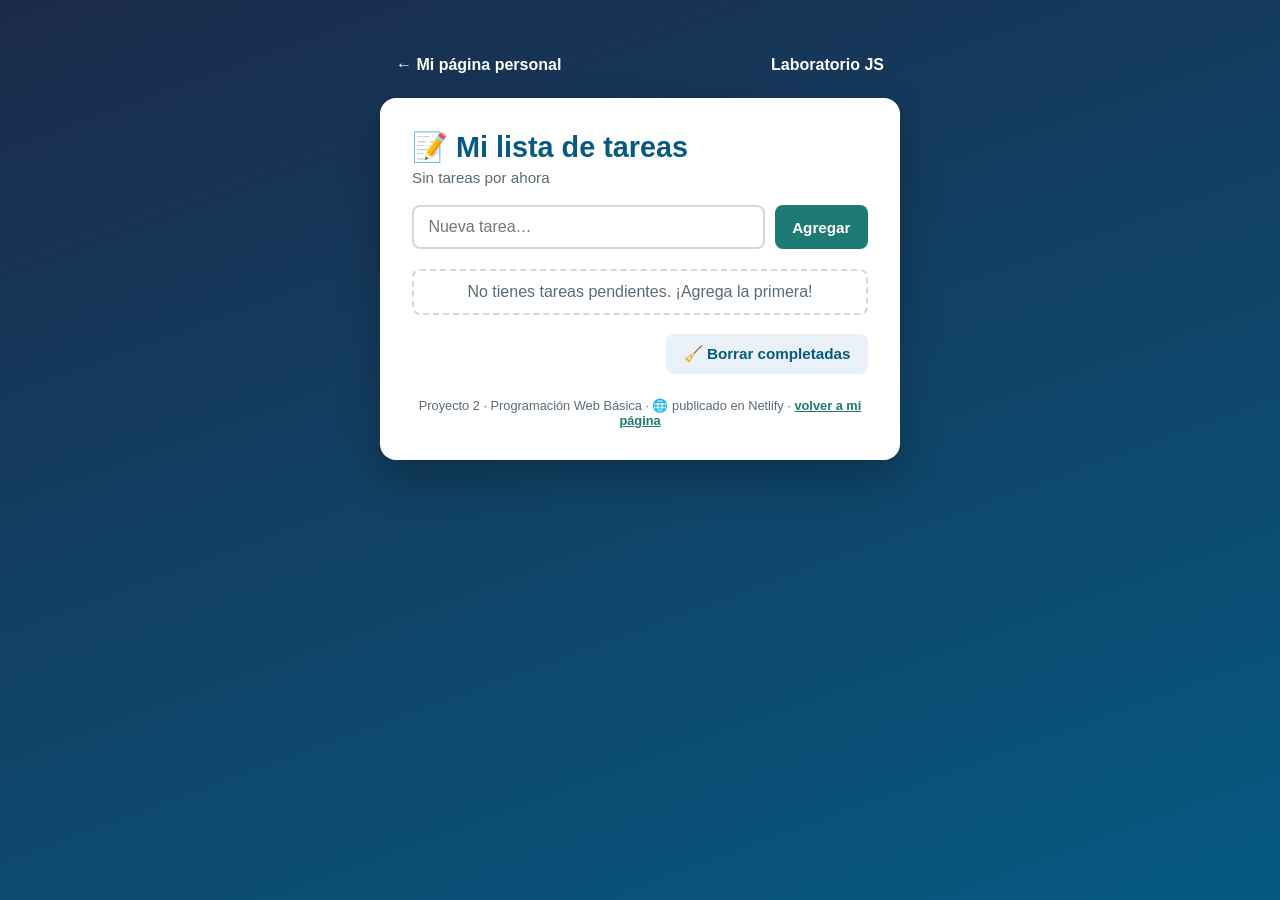
<file: lista/lista.html>
<!DOCTYPE html>
<html lang="es">
  <head>
    <meta charset="UTF-8">
    <meta name="viewport" content="width=device-width, initial-scale=1.0">
    <!-- CAMBIO DE HOY (Clase 15) · SEO: resumen de la página para buscadores. -->
    <meta name="description" content="Lista de tareas interactiva de Alfredo: agrega, completa y elimina tareas. Proyecto 2 del curso de Programación Web Básica.">
    <!-- CAMBIO DE HOY (Clase 15) · SEO: title con el nombre de la autora. -->
    <title>Mi lista de tareas · Alfredo | Proyecto 2</title>
    <!-- CAMBIO DE HOY (Clase 15) · ORGANIZACIÓN: lista.css ahora vive en
         lista/css/. Como lista.html está DENTRO de la carpeta lista, la ruta
         empieza desde ahí: css/lista.css (sin ../). -->
    <link rel="stylesheet" href="css/lista.css">
  </head>
  <body>
    <!-- ../ sube un nivel: de la carpeta lista a la carpeta del proyecto. -->
    <!-- CAMBIO DE HOY (Clase 15) · ACCESIBILIDAD: un <nav> con nombre dentro
         del header, para que el lector de pantalla lo anuncie como menú. -->
    <header class="nav-app">
      <nav aria-label="Navegación de la lista">
        <a href="../index.html">← Mi página personal</a>
        <a href="../practica-js.html">Laboratorio JS</a>
      </nav>
    </header>
 
    <main class="app-tareas">
      <h1>📝 Mi lista de tareas</h1>
      <p id="resumen" class="resumen"></p>
 
      <form id="form-tarea" class="form-tarea" novalidate>
        <input type="text" id="input-tarea" placeholder="Nueva tarea…" aria-label="Nueva tarea" autocomplete="off">
        <button type="submit">Agregar</button>
      </form>
 
      <!-- CAMBIO DE HOY (Clase 15) · ACCESIBILIDAD: aria-live="polite" hace que
           el lector de pantalla lea el mensaje de error cuando aparece. -->
      <p id="mensaje-error" class="mensaje-error" aria-live="polite"></p>
 
      <!-- CAMBIO DE HOY (Clase 15) · ACCESIBILIDAD: aria-label le da nombre a la
           lista, y aria-live hace que se anuncien las tareas nuevas. -->
      <ul id="lista-tareas" class="lista-tareas" aria-label="Tareas" aria-live="polite"></ul>
 
      <div class="acciones">
        <button type="button" id="btn-limpiar" class="btn-limpiar">🧹 Borrar completadas</button>
      </div>
 
      <p class="pie">Proyecto 2 · Programación Web Básica · 🌐 publicado en Netlify ·
        <a href="../index.html">volver a mi página</a></p>
      
    </main>
 
    <!-- CAMBIO DE HOY (Clase 15) · ORGANIZACIÓN: lista.js ahora vive en lista/js/. -->
    <script src="js/lista.js"></script>
  </body>
</html>
</file>
<file: css/styles.css>
/* ===================================================
   CLASE 4: PRIMEROS ESTILOS
   =================================================== */

body {
  font-family: Arial, sans-serif;
  background-color: #f4f6f8;
  max-width: 900px;
  margin: 0 auto;
  display: grid;                 
  grid-template-areas:            
    "header"
    "main"
    "footer";
}

h1 {
  color: #065a82;
  font-size: 40px;
}

.destacado {
  color: #c0392b;
  font-weight: bold;
}


/* ===================================================
   EXTRA: HEADER CON COLOR DE FONDO
   =================================================== */

header {
  background-color: #065a82;
  text-align: center;
  padding: 1.5rem 1rem;
  grid-area: header;    
}

header h1,
header nav a {
  color: white;
}

header nav {
  display: flex;
  justify-content: center;
  gap: 0.5rem;
}

header nav a {
  text-decoration: none;
  font-weight: bold;
  padding: 0.5rem 1rem;
  border-radius: 6px;     
  transition: background-color 0.3s ease; 
}

header nav a:hover {
  background-color: rgba(255, 255, 255, 0.2);
}


/* ===================================================
   EXTRA: TABLA
   =================================================== */

th {
  background-color: #1c7293;
  color: white;
}

td, th {
  border: 1px solid #cccccc;
  padding: 6px 10px;
}

table {
  border-collapse: collapse;
  margin: 1rem 0;
  width: 100%;   
}

tbody td:nth-child(2) {
  display: inline-block;
  background-color: #eaf1f8;
  color: #1c6b5f;
  padding: 4px 10px;
  border-radius: 999px;
}

tbody tr:first-child td:nth-child(2) {
  position: relative;
  top: -2px;
}


/* ===================================================
   EXTRA: FORMULARIO
   =================================================== */

input, textarea, select {
  border: 1px solid #999999;
  padding: 6px;
  max-width: 100%;
  border-radius: 4px;                       
  transition: border-color 0.3s ease;
}

input:focus, textarea:focus, select:focus {
  border-color: #1c7293;
  outline: none;
}

/* CAMBIO DE HOY (Clase 15) · ACCESIBILIDAD (contraste): el turquesa
   #3fb8af con letras blancas tenía un contraste de 2.4 : 1, y lo mínimo
   recomendado para texto normal es 4.5 : 1. Lo cambiamos por un turquesa
   más oscuro (#1f7a73, contraste 5.1 : 1). Sigue siendo "nuestro" color,
   pero ahora se lee bien. */
button {
  background-color: #1f7a73;
  color: white;
  border: none;
  padding: 8px 16px;
   border-radius: 4px;                               
  cursor: pointer;                                  
  transition: background-color 0.3s ease, transform 0.2s ease;
}

button:hover {
  background-color: #185f59;   /* CAMBIO DE HOY (Clase 15): hover un poco más oscuro que el nuevo color */
  transform: scale(1.05);
}
 
button:focus {
  background-color: #185f59;   /* CAMBIO DE HOY (Clase 15): igual que el hover */
  outline: 3px solid #1c7293;
  outline-offset: 2px;
}

form {
  margin-top: 1rem;
}

form p:last-of-type {
  display: flex;
  gap: 0.75rem;
}


/* ===================================================
   CLASE 5: BOX MODEL
   =================================================== */

main {
  background-color: white;
  padding: 2rem;
  margin: 1.5rem 0;
  border: 1px solid #dddddd;
  grid-area: main;
  box-shadow: 0 2px 6px rgba(0, 0, 0, 0.08);        
  transition: transform 0.2s ease, box-shadow 0.2s ease;
}

main:hover {
  transform: translateY(-4px);
  box-shadow: 0 8px 16px rgba(0, 0, 0, 0.12);
}

img {
  border: 4px solid #3fb8af;
  border-radius: 8px;
  margin: 1rem 0;
  max-width: 100%;
}


/* ===================================================
   CLASE 6: DISPLAY, POSITION Y FLEXBOX
   =================================================== */

ul {
  display: flex;
  flex-wrap: wrap;
  gap: 0.6rem;
  list-style: none;
  padding: 0;
  margin: 1rem 0;
}

ul li {
  background-color: #eaf1f8;
  color: #065a82;
  font-weight: bold;
  padding: 0.4rem 0.9rem;
  border-radius: 999px;
  border: 1px solid #cfd8e3;
  transition: transform 0.2s ease, background-color 0.2s ease;
}

ul li:hover {
  transform: scale(1.08);
  background-color: #d6e6f5;
}


/* ===================================================
   CLASE 7: CSS GRID Y DISEÑO RESPONSIVE
   =================================================== */

footer {
  grid-area: footer;
  text-align: center;
  padding: 1.5rem 1rem;
  color: #5b6b76;
}

.sobre-mi-grid {
  display: block;
}

@media (min-width: 768px) {
  .sobre-mi-grid {
    display: grid;
    grid-template-columns: 2fr 1fr;
    column-gap: 1.5rem;
    grid-template-areas:
      "texto       foto"
      "intereses-h foto"
      "intereses-l foto"
      "avances-h   foto"
      "avances-t   foto";
  }

  .sobre-mi-grid > p             { grid-area: texto; }
  .sobre-mi-grid > h2#intereses  { grid-area: intereses-h; }
  .sobre-mi-grid > ul            { grid-area: intereses-l; }
  .sobre-mi-grid > h2#avances    { grid-area: avances-h; }
  .sobre-mi-grid > table         { grid-area: avances-t; }

  .sobre-mi-grid > img {
    grid-area: foto;    
    align-self: start;   
    margin: 0;             
  }
}

/* ===================================================
   CLASE 8: PROYECTO 1 — TRANSICIONES Y ANIMACIONES
   =================================================== */
 
@keyframes aparecer {
  from {
    opacity: 0;
    transform: translateY(-10px);
  }
  to {
    opacity: 1;
    transform: translateY(0);
  }
}
 
header {
  animation: aparecer 0.6s ease-out;
}

/* ===================================================
   CLASE 9: INTRODUCCIÓN A JAVASCRIPT
   Hoy JavaScript vive en logica.js y muestra todo en la
   consola. Estas reglas solo dan estilo a la página nueva
   practica-js.html, que comparte esta misma hoja de estilos
   con index.html. Ninguna regla de esta sección cambia cómo
   se ve la landing page, salvo el ajuste del nav (abajo).
   =================================================== */
 
/* CAMBIO DE HOY (Clase 9): el nav ahora tiene 5 enlaces (agregamos
   "Laboratorio JS"). flex-wrap: wrap deja que los enlaces bajen a
   una segunda línea en pantallas angostas, en vez de apretarse. Es
   la misma propiedad que ya usamos en los chips de intereses. */
header nav {
  flex-wrap: wrap;
}
 
/* CAMBIO DE HOY (Clase 9): <code> marca nombres de código dentro del
   texto (let, const, logica.js...). Fuente monoespaciada, como en el
   editor, y un fondo suave con los colores de la página. */
code {
  font-family: "Courier New", monospace;
  background-color: #eaf1f8;
  color: #065a82;
  padding: 1px 6px;
  border-radius: 4px;
}
 
/* CAMBIO DE HOY (Clase 9): recuadro de bienvenida del laboratorio.
   border-left grueso + fondo claro = el mismo estilo de "nota
   destacada" que usamos en las presentaciones. */
.lab-intro {
  background-color: #f3f8fa;
  border-left: 6px solid #3fb8af;
  padding: 1rem 1.5rem;
  border-radius: 8px;
  margin-bottom: 1.5rem;
}
 
.lab-intro h2 {
  margin-top: 0.5rem;
  color: #065a82;
}
 
/* CAMBIO DE HOY (Clase 9): la caja "Cómo ver los resultados" imita una
   consola: fondo oscuro y texto claro (el mismo azul oscuro de los
   bloques de código de las presentaciones). */
.consola-tip {
  background-color: #17263a;
  color: #e3eef2;
  padding: 1rem 1.5rem;
  border-radius: 8px;
  margin-bottom: 1.5rem;
}
 
.consola-tip h2 {
  color: #3fb8af;
  margin-top: 0.5rem;
}
 
.consola-tip ol {
  line-height: 1.8;
}
 
.consola-tip code {
  background-color: #24384f;
  color: #e8b054;
}
 
/* CAMBIO DE HOY (Clase 9): tarjetas en Grid (Clase 7). Mobile-first:
   una columna por defecto; dos columnas desde 768px. */
.lab-grid {
  display: grid;
  grid-template-columns: 1fr;
  gap: 1rem;
  margin: 1rem 0 1.5rem;
}
 
@media (min-width: 768px) {
  .lab-grid {
    grid-template-columns: 1fr 1fr;
  }
}
 
/* CAMBIO DE HOY (Clase 9): cada tarjeta reutiliza la idea de
   "elevación" de la Clase 8: transition + translateY en :hover. */
.tarjeta-js {
  background-color: #f3f8fa;
  border: 1px solid #dde7ee;
  border-top: 4px solid #1c7293;
  border-radius: 8px;
  padding: 1rem 1.2rem;
  transition: transform 0.2s ease, box-shadow 0.2s ease;
}
 
.tarjeta-js:hover {
  transform: translateY(-3px);
  box-shadow: 0 6px 14px rgba(0, 0, 0, 0.08);
}
 
.tarjeta-js h3 {
  margin: 0.2rem 0 0.5rem;
  color: #065a82;
}
 
/* CAMBIO DE HOY (Clase 9): en los ejercicios, el número va en un
   círculo. position: relative en la tarjeta + position: absolute en
   .num (Clase 6) colocan el círculo en la esquina superior derecha. */
.ejercicio {
  position: relative;
  border-top-color: #3fb8af;
}
 
.ejercicio .num {
  position: absolute;
  top: 0.8rem;
  right: 0.8rem;
  width: 2rem;
  height: 2rem;
  border-radius: 50%;
  background-color: #065a82;
  color: white;
  font-weight: bold;
  display: flex;
  align-items: center;
  justify-content: center;
}
 
/* CAMBIO DE HOY (Clase 9): "resultado esperado" con aspecto de línea
   de consola. El ::before agrega el símbolo › antes del texto sin
   tener que escribirlo en el HTML. */
.salida {
  font-family: "Courier New", monospace;
  background-color: #17263a;
  color: #e8b054;
  padding: 0.5rem 0.8rem;
  border-radius: 6px;
  font-size: 0.95rem;
}
 
.salida::before {
  content: "› ";
  color: #3fb8af;
}

/* ===================================================
   CLASE 10: LOOPS Y FUNCIONES
   Estas reglas solo dan estilo a la sección nueva del
   laboratorio (practica-js.html, id="clase10"). La landing
   page (index.html) no cambia hoy.
   =================================================== */
 
/* CAMBIO DE HOY (Clase 10): separa visualmente la sección de hoy de la
   de la Clase 9: una línea punteada arriba y espacio extra (box model,
   Clase 5). */
.clase-nueva {
  margin-top: 2.5rem;
  padding-top: 1.5rem;
  border-top: 3px dashed #cfd8e3;
}
 
/* CAMBIO DE HOY (Clase 10): "pastilla" con el número de clase. Es
   inline-block (Clase 6): se queda en su línea como un texto, pero
   acepta padding como una caja. */
.etiqueta-clase {
  display: inline-block;
  background-color: #3fb8af;
  color: white;
  font-weight: bold;
  font-size: 0.85rem;
  letter-spacing: 1px;
  text-transform: uppercase;
  padding: 4px 12px;
  border-radius: 999px;
}
 
/* CAMBIO DE HOY (Clase 10): bloques de código dentro de las tarjetas.
   <pre> respeta espacios y saltos de línea; overflow-x: auto agrega
   una barra para desplazarse si una línea no cabe en el celular, en
   vez de desbordar la tarjeta (responsive, Clase 7). */
.mini-codigo {
  font-family: "Courier New", monospace;
  background-color: #17263a;
  color: #e3eef2;
  padding: 0.7rem 0.9rem;
  border-radius: 6px;
  font-size: 0.9rem;
  line-height: 1.5;
  overflow-x: auto;
  margin: 0.6rem 0 0;
}
 
/* CAMBIO DE HOY (Clase 10): un detalle de Grid (Clase 7). Por defecto,
   un elemento dentro de un grid NO se encoge más que su contenido más
   ancho; como .mini-codigo tiene líneas largas que no se cortan, en el
   celular empujaba la tarjeta y toda la página quedaba más ancha que la
   pantalla. min-width: 0 le permite encogerse, y entonces el
   overflow-x: auto de .mini-codigo hace su trabajo. */
.lab-grid > .tarjeta-js {
  min-width: 0;
}
 
/* CAMBIO DE HOY (Clase 10): las vueltas del for, dibujadas como una fila
   de fichas con Flexbox (Clase 6). flex-wrap hace que bajen de línea en
   pantallas angostas. */
.vueltas {
  display: flex;
  flex-wrap: wrap;
  gap: 0.5rem;
  margin: 0.8rem 0 1.5rem;
}
 
.vueltas span {
  font-family: "Courier New", monospace;
  font-weight: bold;
  background-color: #065a82;
  color: white;
  padding: 0.45rem 0.8rem;
  border-radius: 6px;
}
 
/* La última ficha (la condición ya es false) va en gris y con borde
   punteado: es la vuelta que NO se ejecuta. */
.vueltas span.fin {
  background-color: #eef1f4;
  color: #5b6b76;
  border: 2px dashed #b7c3cd;
}
 
/* CAMBIO DE HOY (Clase 10): el reto opcional usa la misma tarjeta de
   .ejercicio, pero en dorado para que se note que es un extra. */
.ejercicio.reto {
  border-top-color: #e8b054;
}
 
.ejercicio.reto .num {
  background-color: #e8b054;
  color: #17263a;
}
 
/* CAMBIO DE HOY (Clase 10): recuadro de la tarea para la próxima clase,
   con el mismo estilo de "nota destacada" que .lab-intro, pero dorado. */
.tarea-clase {
  background-color: #fff8e8;
  border-left: 6px solid #e8b054;
  padding: 1rem 1.5rem;
  border-radius: 8px;
  margin-top: 1.5rem;
}
 
.tarea-clase h3 {
  margin-top: 0.3rem;
  color: #8a5a00;
}
 
.tarea-clase ol {
  line-height: 1.7;
}


/* ===================================================
   CLASE 11: ARRAYS, OBJETOS E INTRODUCCIÓN AL DOM
   Hoy la landing page (index.html) se conecta a su propio
   archivo de JavaScript, script.js. Aquí solo hay estilos:
   el distintivo del footer y la sección nueva del
   laboratorio (practica-js.html, id="clase11").
   =================================================== */
 
/* CAMBIO DE HOY (Clase 11): distintivo en el footer de index.html que
   recuerda que la página ya tiene JavaScript. inline-block (Clase 6)
   para que el fondo solo ocupe lo que mide el texto. */
.badge-js {
  display: inline-block;
  background-color: #17263a;
  color: #e8b054;
  font-family: "Courier New", monospace;
  font-size: 0.85rem;
  font-weight: bold;
  padding: 0.35rem 0.9rem;
  border-radius: 999px;
  margin-top: 0.3rem;
}
 
/* CAMBIO DE HOY (Clase 11): recuadro de aviso en el laboratorio. Mismo
   estilo de "nota destacada" de .lab-intro, pero en azul. */
.aviso-hoy {
  background-color: #eaf1f8;
  border-left: 6px solid #065a82;
  padding: 0.9rem 1.2rem;
  border-radius: 8px;
  margin: 1rem 0 1.5rem;
  line-height: 1.6;
}
 
/* CAMBIO DE HOY (Clase 11): el árbol del DOM, dibujado con cajas
   anidadas. Cada .nodo tiene un borde a la izquierda y un margen
   (box model, Clase 5): cuanto más adentro está, más a la derecha se
   ve, igual que la sangría del HTML. */
.arbol {
  background-color: #f3f8fa;
  border: 1px solid #dde7ee;
  border-radius: 8px;
  padding: 1rem 1.2rem;
  margin: 0.8rem 0 1.5rem;
  overflow-x: auto;   /* en el celular, si no cabe, se desplaza dentro de su caja */
}
 
.nodo {
  font-family: "Courier New", monospace;
  font-weight: bold;
  color: #065a82;
  border-left: 3px solid #3fb8af;
  margin: 0.35rem 0 0.35rem 1.1rem;
  padding: 0.15rem 0 0.15rem 0.7rem;
}
 
/* La raíz (document) no lleva sangría ni borde. */
.nodo.raiz {
  margin-left: 0;
  border-left: none;
  padding-left: 0;
  color: #17263a;
}
 
/* Las hojas (nodos sin hijos dibujados) en un tono más suave. */
.nodo.hoja {
  font-weight: normal;
  color: #1a2433;
  border-left-color: #cfd8e3;
}
 
/* Los elementos que vamos a seleccionar hoy (h1 y nav). */
.nodo.marcado {
  background-color: #fff8e8;
  border-left-color: #e8b054;
  font-weight: bold;
}
 
/* El <script> nuevo de hoy. */
.nodo.nuevo {
  background-color: #e7f5f3;
  border-left-color: #3fb8af;
  color: #1c6b5f;
  font-weight: bold;
}
 
/* CAMBIO DE HOY (Clase 11): desde la Clase 5, la 2.ª columna de TODAS
   las tablas se ve como "pastilla" (tbody td:nth-child(2)). En esta
   tabla no la queremos, así que la regresamos a una celda normal. Como
   ".tabla-selectores tbody td:nth-child(2)" es más específico (tiene
   una clase), le gana a la regla general. */
.tabla-selectores tbody td:nth-child(2) {
  display: table-cell;
  background-color: transparent;
  color: inherit;
  padding: 6px 10px;
  border-radius: 0;
  position: static;
}
 
/* CAMBIO DE HOY (Clase 11): las celdas de esta tabla tienen código largo
   y sin espacios, como querySelector(".destacado"). Una tabla no se
   encoge más que su palabra más larga, y en el celular empujaba toda la
   página. overflow-wrap: anywhere permite cortar esas palabras largas
   en cualquier punto para que la tabla quepa en la pantalla. */
.tabla-selectores td {
  overflow-wrap: anywhere;
}

/* ===================================================
   CLASE 12: MODIFICAR EL DOM, EVENTOS Y FORMULARIOS
   Estas clases NO se usan solas: JavaScript (script.js) se
   las pone o se las quita a los elementos con classList.
   Así el "cómo se ve" sigue viviendo en el CSS y JavaScript
   solo decide "cuándo" (buena práctica de hoy).
   =================================================== */
 
/* CAMBIO DE HOY (Clase 12): el botón de modo oscuro del header. Hereda
   la regla general "button" de la Clase 6, pero aquí lo hacemos
   transparente con borde para que combine con el azul del header. */
.btn-tema {
  margin-top: 0.9rem;
  background-color: rgba(255, 255, 255, 0.15);
  border: 1px solid rgba(255, 255, 255, 0.5);
  font-weight: bold;
  border-radius: 999px;
}
 
.btn-tema:hover,
.btn-tema:focus {
  background-color: rgba(255, 255, 255, 0.3);
}
 
/* CAMBIO DE HOY (Clase 12): transición suave del fondo y del color para
   que el cambio a modo oscuro no sea un "golpe" (Clase 8). */
body,
main {
  transition: background-color 0.4s ease, color 0.4s ease;
}
 
/* CAMBIO DE HOY (Clase 12): MODO OSCURO. Todas estas reglas empiezan con
   body.modo-oscuro, o sea: solo se aplican cuando el <body> tiene la
   clase "modo-oscuro". Esa clase la pone y la quita JavaScript con
   document.body.classList.toggle("modo-oscuro"). */
body.modo-oscuro {
  background-color: #0f1b2b;
  color: #e3eef2;
}
 
body.modo-oscuro main {
  background-color: #17263a;
  border-color: #24384f;
  box-shadow: 0 2px 10px rgba(0, 0, 0, 0.4);
}
 
body.modo-oscuro h2 {
  color: #3fb8af;
}
 
body.modo-oscuro .destacado {
  color: #ff8a7a;   /* el rojo de la Clase 4, más claro para que se lea en fondo oscuro */
}
 
body.modo-oscuro td,
body.modo-oscuro th {
  border-color: #24384f;
}
 
body.modo-oscuro footer {
  color: #9fb3c2;
}
 
body.modo-oscuro footer a {
  color: #3fb8af;
}
 
/* CAMBIO DE HOY (Clase 12): el párrafo de saludo que llena JavaScript
   con innerHTML. ":empty" significa "cuando no tiene nada adentro":
   mientras JavaScript no escriba en él, no se ve ni ocupa espacio. */
.saludo {
  background-color: #e7f5f3;
  color: #1c6b5f;
  border-left: 6px solid #3fb8af;
  padding: 0.8rem 1.1rem;
  border-radius: 8px;
  animation: aparecer 0.6s ease;   /* reutilizamos la animación de la Clase 8 */
}
 
.saludo:empty {
  display: none;
}
 
/* CAMBIO DE HOY (Clase 12): los intereses ahora se pueden tocar. El
   cursor de "manita" avisa que son clicables. */
ul li {
  cursor: pointer;
  user-select: none;   /* evita que el texto se seleccione al hacer doble clic */
}
 
/* CAMBIO DE HOY (Clase 12): un interés marcado como favorito. JavaScript
   alterna esta clase con classList.toggle("favorito") en cada clic. */
ul li.favorito {
  background-color: #e8b054;
  color: #17263a;
  border-color: #c99437;
}
 
/* ::before agrega una estrella ANTES del texto, solo con CSS. */
ul li.favorito::before {
  content: "★ ";
}
 
/* CAMBIO DE HOY (Clase 12): contador de favoritos dentro del h2. */
.contador {
  font-size: 0.9rem;
  font-weight: normal;
  color: #8a5a00;
  background-color: #fff8e8;
  padding: 2px 10px;
  border-radius: 999px;
  vertical-align: middle;
}
 
.contador:empty {
  display: none;
}
 
/* CAMBIO DE HOY (Clase 12): el contador de caracteres del mensaje. */
.contador-mensaje {
  color: #5b6b76;
}
 
/* CAMBIO DE HOY (Clase 12): la caja de mensajes del formulario. Vacía no
   se ve; con la clase .error se pinta de rojo y con .exito de verde. */
.mensaje-form {
  padding: 0.8rem 1.1rem;
  border-radius: 8px;
  font-weight: bold;
  border-left: 6px solid transparent;
}
 
.mensaje-form:empty {
  display: none;
}
 
.mensaje-form.error {
  background-color: #fdecea;
  color: #c0392b;
  border-left-color: #c0392b;
}
 
.mensaje-form.exito {
  background-color: #e7f5f3;
  color: #1c6b5f;
  border-left-color: #3fb8af;
  animation: aparecer 0.6s ease;
}
 
/* CAMBIO DE HOY (Clase 12): el campo que tiene el error se marca en rojo.
   Escribimos "input.campo-error" (etiqueta + clase) para que sea tan
   específico como "input:focus" de la Clase 8; como esta regla está
   DESPUÉS en el archivo, gana y el borde se queda rojo aunque el campo
   tenga el foco. */
input.campo-error,
textarea.campo-error {
  border-color: #c0392b;
  background-color: #fff5f4;
}
 
/* ---------- Laboratorio (practica-js.html, id="clase12") ---------- */
 
/* CAMBIO DE HOY (Clase 12): el "camino" de un evento, dibujado como una
   fila de pasos con Flexbox (Clase 6). Es un <ol> (lista numerada),
   así no le tocan las reglas de "ul li" de los intereses. Cada paso lleva una flecha con
   ::after, menos el último. */
.flujo {
  display: flex;
  flex-wrap: wrap;
  gap: 0.6rem;
  margin: 0.8rem 0 1.5rem;
  padding: 0;
  list-style: none;
}
 
.flujo li {
  background-color: #065a82;
  color: white;
  padding: 0.5rem 0.9rem;
  border-radius: 8px;
  font-weight: bold;
}
 
.flujo li::after {
  content: "  →";
  color: #3fb8af;
}
 
.flujo li:last-child {
  background-color: #3fb8af;
  color: #17263a;
}
 
.flujo li:last-child::after {
  content: "";
}
 
/* CAMBIO DE HOY (Clase 12): tarjeta de la demo en vivo del laboratorio.
   logica.js le alterna la clase "encendida" con un clic. */
.demo-tarjeta {
  background-color: #f3f8fa;
  border: 2px dashed #b7c3cd;
  border-radius: 8px;
  padding: 1rem 1.2rem;
  margin: 0.8rem 0;
  transition: background-color 0.3s ease, border-color 0.3s ease, transform 0.3s ease;
}
 
.demo-tarjeta.encendida {
  background-color: #e7f5f3;
  border: 2px solid #3fb8af;
  transform: scale(1.02);
}

/* ===================================================
   CLASE 14: GIT Y GITHUB
   Hoy casi todo pasa en la terminal, no en la página. Aquí
   solo hay estilos para:
   - el botón "Ver el código en GitHub" del footer (index.html);
   - la sección nueva del laboratorio (practica-js.html,
     id="clase14").
   =================================================== */
 
/* CAMBIO DE HOY (Clase 14): botón del footer que lleva al repositorio.
   Es un <a> con forma de botón: inline-flex (Clase 6) para alinear el
   ícono y el texto, padding y bordes redondeados (Clase 5), y una
   transición al pasar el cursor (Clase 8). */
.enlace-github {
  display: inline-flex;
  align-items: center;
  gap: 0.5rem;
  background-color: #17263a;
  color: white;
  text-decoration: none;
  font-weight: bold;
  padding: 0.6rem 1.2rem;
  border-radius: 999px;
  border: 2px solid #3fb8af;
  transition: background-color 0.3s ease, transform 0.2s ease;
}
 
.enlace-github:hover {
  background-color: #3fb8af;
  color: #17263a;
  transform: translateY(-2px);
}
 
/* El símbolo ⎇ es el ícono clásico de las "ramas" de Git. */
.icono-git {
  font-size: 1.2rem;
  color: #e8b054;
}
 
.enlace-github:hover .icono-git {
  color: #17263a;
}
 
/* En modo oscuro (Clase 12), el footer cambia el color de TODOS sus
   enlaces a turquesa; aquí mantenemos el botón con letras blancas. */
body.modo-oscuro footer a.enlace-github {
  color: white;
}
 
body.modo-oscuro footer a.enlace-github:hover {
  color: #17263a;
}
 
/* ---------- Laboratorio (practica-js.html, id="clase14") ---------- */
 
/* CAMBIO DE HOY (Clase 14): las tres zonas de Git, como tres cajas en
   Grid (Clase 7). En el celular van una debajo de otra; desde 768px, en
   una fila de tres columnas iguales. */
.zonas-git {
  display: grid;
  grid-template-columns: 1fr;
  gap: 1rem;
  margin: 0.8rem 0 1.5rem;
}
 
@media (min-width: 768px) {
  .zonas-git {
    grid-template-columns: 1fr 1fr 1fr;
  }
}
 
.zona {
  position: relative;          /* para el número en la esquina (Clase 6) */
  background-color: #f3f8fa;
  border: 2px dashed #b7c3cd;
  border-radius: 8px;
  padding: 1rem 1.1rem 0.6rem;
}
 
/* La última zona (el repositorio) va con borde sólido: es lo que ya
   quedó guardado de verdad. */
.zona:last-child {
  border: 2px solid #3fb8af;
  background-color: #e7f5f3;
}
 
.zona strong {
  color: #065a82;
}
 
.zona p {
  margin: 0.4rem 0 0;
}
 
.zona-num {
  position: absolute;
  top: -0.8rem;
  right: 0.8rem;
  width: 1.6rem;
  height: 1.6rem;
  border-radius: 50%;
  background-color: #065a82;
  color: white;
  font-weight: bold;
  font-size: 0.85rem;
  display: flex;
  align-items: center;
  justify-content: center;
}
 
/* CAMBIO DE HOY (Clase 14): un bloque que imita la terminal. Es un <pre>
   (respeta los espacios y los saltos de línea, Clase 10) con fondo casi
   negro. overflow-x: auto agrega una barra si un comando no cabe en el
   celular, en vez de desbordar la página. */
.terminal {
  font-family: "Courier New", monospace;
  background-color: #0f1b2b;
  color: #e3eef2;
  padding: 1rem 1.2rem;
  border-radius: 8px;
  line-height: 1.7;
  font-size: 0.9rem;
  overflow-x: auto;
  border-top: 28px solid #24384f;   /* la "barra de título" de la ventana */
}
 
/* CAMBIO DE HOY (Clase 14): el mismo detalle de Grid de la Clase 10, ahora
   en el <main>. El body es un Grid (Clase 7) y, por defecto, un elemento
   del grid NO se encoge más que su contenido más ancho. El comando más
   largo de la terminal empujaba al main y, en el celular, toda la página
   quedaba más ancha que la pantalla. min-width: 0 le permite encogerse, y
   así el overflow-x: auto de .terminal hace su trabajo. */
main {
  min-width: 0;
}
 
.terminal .prompt {
  color: #3fb8af;
  font-weight: bold;
  user-select: none;   /* al copiar un comando, el $ no se copia */
}
 
/* CAMBIO DE HOY (Clase 14): tarjetas de mensajes de commit buenos y
   malos. Reutilizan .tarjeta-js y solo cambian el color del borde. */
.commit-bien {
  border-top-color: #3fb8af;
}
 
.commit-bien h3 {
  color: #1c6b5f;
}
 
.commit-mal {
  border-top-color: #c0392b;
}
 
.commit-mal h3 {
  color: #c0392b;
}
 
.commit-bien .salida,
.commit-mal .salida {
  margin: 0.4rem 0;
}

/* ===================================================
   CLASE 15: ORGANIZACIÓN, ACCESIBILIDAD Y SEO
   CAMBIO DE HOY (Clase 15): este archivo ahora vive en la
   carpeta css/ (antes estaba suelto junto a index.html).
   Aquí abajo están los estilos nuevos de hoy: todos tienen
   que ver con que MÁS personas puedan usar la página.
   =================================================== */

/* CAMBIO DE HOY (Clase 15): la foto tiene width y height en el HTML (para
   que el navegador reserve su espacio). height: auto mantiene la
   proporción cuando max-width: 100% la encoge en el celular; sin esto, la
   foto se vería aplastada. */
img {
  height: auto;
}

/* CAMBIO DE HOY (Clase 15) · ACCESIBILIDAD: el enlace "Saltar al
   contenido". Normalmente está FUERA de la pantalla (top: -100px), así
   que no estorba a quien usa el mouse. Cuando recibe el foco con la tecla
   Tab, :focus lo baja a la vista (top: 0.5rem). position: absolute (Clase
   6) lo pone encima de todo sin mover el resto de la página. */
.saltar {
  position: absolute;
  top: -100px;
  left: 0.5rem;
  z-index: 100;
  background-color: #17263a;
  color: white;
  font-weight: bold;
  padding: 0.7rem 1.2rem;
  border-radius: 8px;
  text-decoration: none;
  transition: top 0.2s ease;
}

.saltar:focus {
  top: 0.5rem;
  outline: 3px solid #e8b054;
}

/* CAMBIO DE HOY (Clase 15) · ACCESIBILIDAD: texto solo para lectores de
   pantalla. Lo hacemos de 1 píxel y lo recortamos, en lugar de usar
   display: none, porque display: none también lo esconde de los lectores.
   Lo usamos en el <caption> de la tabla. */
.solo-lectores {
  position: absolute;
  width: 1px;
  height: 1px;
  overflow: hidden;
  clip-path: inset(50%);
  white-space: nowrap;
}

/* CAMBIO DE HOY (Clase 15) · ACCESIBILIDAD: un foco VISIBLE en todo lo que
   se puede usar con el teclado. :focus-visible se activa cuando se llega
   con Tab (y no con un clic del mouse). El contorno dorado se ve tanto en
   fondo claro como en el azul del header. */
a:focus-visible,
button:focus-visible,
ul li:focus-visible,
input:focus-visible,
textarea:focus-visible,
select:focus-visible {
  outline: 3px solid #e8b054;
  outline-offset: 3px;
}

/* En los enlaces del menú, además del contorno, mostramos el mismo fondo
   del :hover (Clase 8): quien usa teclado ve lo mismo que quien usa mouse. */
header nav a:focus-visible {
  background-color: rgba(255, 255, 255, 0.2);
}

/* Los intereses que se activan con teclado también crecen, como con el
   mouse. */
ul li:focus-visible {
  transform: scale(1.08);
}

/* ---------- Laboratorio (practica-js.html, id="clase15") ---------- */

/* CAMBIO DE HOY (Clase 15): la estructura de carpetas, antes y después,
   en dos columnas de Grid (Clase 7). En el celular, una debajo de otra. */
.antes-despues {
  display: grid;
  grid-template-columns: 1fr;
  gap: 1rem;
  margin: 0.8rem 0 1.5rem;
}

@media (min-width: 768px) {
  .antes-despues {
    grid-template-columns: 1fr 1fr;
  }
}

.antes-despues .terminal {
  margin: 0;
}

/* El mismo detalle de Grid de las Clases 10 y 14: min-width: 0 deja que
   cada columna se encoja en el celular, y el overflow-x: auto de
   .terminal agrega la barra de desplazamiento en vez de desbordar. */
.antes-despues > div {
  min-width: 0;
}

.antes-despues h4 {
  margin: 0 0 0.4rem;
  color: #065a82;
}

/* CAMBIO DE HOY (Clase 15): la checklist de la auditoría. Es una lista de
   <label> con su checkbox: al hacer clic en el texto se marca la casilla
   (la misma unión label + input de la Clase 3). */
.checklist {
  list-style: none;
  padding: 0;
  margin: 0.8rem 0;
  display: grid;
  /* minmax(0, 1fr): una sola columna que puede encogerse hasta 0. Sin esto,
     Grid hace la columna tan ancha como la frase más larga y, en el
     celular, la lista se sale de la pantalla. */
  grid-template-columns: minmax(0, 1fr);
  gap: 0.5rem;
}

.checklist li {
  background-color: #f3f8fa;
  border: 1px solid #dde7ee;
  border-left: 5px solid #b7c3cd;
  border-radius: 8px;
  padding: 0;
  font-weight: normal;
  color: #1a2433;
  transition: background-color 0.3s ease, border-color 0.3s ease;
}

/* Las reglas de "ul li" de los intereses no aplican aquí. */
.checklist li:hover {
  transform: none;
  background-color: #eaf1f8;
}

.checklist label {
  display: flex;
  align-items: flex-start;
  gap: 0.7rem;
  padding: 0.7rem 0.9rem;
  cursor: pointer;
}

.checklist input {
  width: 1.2rem;
  height: 1.2rem;
  margin-top: 0.1rem;
  accent-color: #1f7a73;   /* el color de la palomita de la casilla */
  flex-shrink: 0;
}

/* logica.js le pone la clase .hecho al <li> cuando su casilla se marca. */
.checklist li.hecho {
  background-color: #e7f5f3;
  border-left-color: #1f7a73;
}

.checklist li.hecho label {
  color: #1c6b5f;
}

/* La barra de progreso: un contenedor gris y, adentro, una barra cuyo
   ancho (width) lo cambia logica.js con style.width (Clase 12). */
.progreso {
  background-color: #dde7ee;
  border-radius: 999px;
  height: 14px;
  overflow: hidden;
  margin: 0.4rem 0 0.3rem;
}

.progreso-barra {
  height: 100%;
  width: 0%;
  background-color: #1f7a73;
  border-radius: 999px;
  transition: width 0.4s ease;   /* la barra crece suavemente (Clase 8) */
}

.progreso-texto {
  font-weight: bold;
  color: #065a82;
  margin: 0 0 1rem;
}

/* CAMBIO DE HOY (Clase 15): los comentarios (#) dentro del bloque de la
   terminal, en gris, como en el editor. */
.terminal .comentario-term {
  color: #8fa3b5;
  font-style: italic;
}

.en-linea {
  max-width: 520px;
  margin: 1.2rem auto 0.8rem;
  background-color: #17263a;
  color: #e3eef2;
  border: 2px solid #3fb8af;
  border-radius: 14px;
  padding: 1rem 1.2rem;
  animation: aparecer 0.6s ease-out;   /* la animación de la Clase 8 */
}
 
.en-linea p {
  margin: 0.3rem 0;
}
 
.en-linea-estado {
  display: flex;
  align-items: center;
  justify-content: center;
  gap: 0.5rem;
  font-weight: bold;
  color: #3fb8af;
  text-transform: uppercase;
  letter-spacing: 1px;
  font-size: 0.85rem;
}
 
/* El punto verde que "late": un círculo (border-radius: 50%) con una
   animación infinita que lo agranda y lo hace transparente, como la luz
   de "en vivo" de una transmisión. */
.punto-vivo {
  width: 12px;
  height: 12px;
  border-radius: 50%;
  background-color: #2ecc71;
  animation: latido 1.6s ease-in-out infinite;
}
 
@keyframes latido {
  0%   { box-shadow: 0 0 0 0 rgba(46, 204, 113, 0.7); }
  70%  { box-shadow: 0 0 0 10px rgba(46, 204, 113, 0); }
  100% { box-shadow: 0 0 0 0 rgba(46, 204, 113, 0); }
}
 
.en-linea-texto {
  font-size: 0.95rem;
}
 
/* Los dos enlaces, como pastillas que bajan de línea en el celular. */
.en-linea-enlaces {
  display: flex;
  flex-wrap: wrap;
  justify-content: center;
  gap: 0.5rem;
  margin-top: 0.6rem !important;
}
 
.en-linea-enlaces a {
  color: #17263a;
  background-color: #e8b054;
  text-decoration: none;
  font-weight: bold;
  padding: 0.4rem 0.9rem;
  border-radius: 999px;
  overflow-wrap: anywhere;   /* una URL larga puede partirse en el celular */
  transition: transform 0.2s ease, background-color 0.2s ease;
}
 
.en-linea-enlaces a:hover {
  transform: translateY(-2px);
  background-color: #f2c47a;
}
 
/* En modo oscuro (Clase 12) el footer pinta todos sus enlaces de
   turquesa; aquí mantenemos el texto oscuro sobre el dorado. */
body.modo-oscuro footer .en-linea-enlaces a {
  color: #17263a;
}
 
/* ---------- Laboratorio (practica-js.html, id="clase16") ---------- */
 
/* CAMBIO DE HOY (Clase 16): una URL dividida en partes de colores. Cada
   <span class="parte"> es un trozo de la dirección. */
.url-partes,
.vista-url {
  font-family: "Courier New", monospace;
  font-size: 1.15rem;
  font-weight: bold;
  background-color: #0f1b2b;
  padding: 0.9rem 1.1rem;
  border-radius: 8px;
  overflow-wrap: anywhere;   /* en el celular la URL baja de línea */
}
 
.parte.protocolo  { color: #8fa3b5; }
.parte.subdominio { color: #e8b054; }
.parte.dominio    { color: #3fb8af; }
.parte.ruta       { color: #f2a97e; }
 
/* CAMBIO DE HOY (Clase 16): el generador del nombre del sitio. Reutiliza
   la idea de "tarjeta" de las clases anteriores. */
.generador {
  background-color: #f3f8fa;
  border: 1px solid #dde7ee;
  border-top: 4px solid #e8b054;
  border-radius: 8px;
  padding: 1rem 1.2rem;
  margin: 0.8rem 0 1.5rem;
}
 
.generador label {
  display: block;
  font-weight: bold;
  color: #065a82;
  margin-bottom: 0.4rem;
}
 
.generador input {
  width: 100%;
  box-sizing: border-box;   /* el padding no hace que se salga (Clase 5) */
  font-size: 1rem;
  padding: 0.6rem 0.8rem;
}
 
.vista-url {
  margin: 0.8rem 0 0.4rem;
}
 
/* El consejo cambia de color según lo que escribas: logica.js le pone
   la clase .ok (verde) o .aviso (dorado). */
.consejo-url {
  margin: 0;
  padding: 0.5rem 0.8rem;
  border-radius: 6px;
  background-color: #eaf1f8;
  color: #065a82;
  font-weight: bold;
  transition: background-color 0.3s ease, color 0.3s ease;
}
 
.consejo-url.ok {
  background-color: #e7f5f3;
  color: #1c6b5f;
}
 
.consejo-url.aviso {
  background-color: #fff8e8;
  color: #8a5a00;
}
 
/* CAMBIO DE HOY (Clase 16): el despliegue continuo como una "tubería" de
   cinco pasos con Grid (Clase 7): una columna en el celular, cinco en
   pantallas grandes. */
.pipeline {
  display: grid;
  grid-template-columns: 1fr;
  gap: 0.6rem;
  margin: 0.8rem 0 1.5rem;
}
 
@media (min-width: 768px) {
  .pipeline {
    grid-template-columns: repeat(5, 1fr);
  }
}
 
.paso-pipeline {
  display: flex;
  flex-direction: column;
  align-items: center;
  text-align: center;
  gap: 0.2rem;
  font-size: 1.6rem;
  background-color: #eaf1f8;
  border: 2px solid #cfd8e3;
  border-radius: 10px;
  padding: 0.8rem 0.5rem;
  transition: transform 0.2s ease;
}
 
.paso-pipeline:hover {
  transform: translateY(-3px);
}
 
.paso-pipeline strong {
  font-size: 1rem;
  color: #065a82;
}
 
.paso-pipeline span {
  font-size: 0.85rem;
  color: #5b6b76;
}
 
.paso-pipeline.final {
  background-color: #e7f5f3;
  border-color: #3fb8af;
}

/* ===================================================
   MODO OSCURO COMPLETO (landing + Laboratorio JS)
   ===================================================
   CAMBIO NUEVO: en la Clase 12 el modo oscuro solo cubría el body, el
   main, los h2, la tabla y el footer. El laboratorio tiene muchos más
   componentes (tarjetas, código, árbol del DOM, checklist, pipeline...)
   que solo tenían colores claros y se veían como cajas blancas sobre un
   fondo oscuro. Aquí van los colores oscuros de todos ellos.

   Cómo funciona (igual que en la Clase 12): cada regla empieza con
   body.modo-oscuro, o sea, solo se aplica cuando JavaScript le puso esa
   clase al <body>. Paleta: fondo #0f1b2b, tarjetas #1b2d44, bordes
   #24384f, texto #e3eef2 y turquesa #3fb8af (los mismos de la Clase 12).

   Detalle de especificidad (Clase 4): body.modo-oscuro suma peso a cada
   selector, así que gana sin usar !important. Pero por eso mismo, las
   reglas de un ESTADO (favorito, error, hecho, ok...) van DESPUÉS de la
   regla general de su componente y repiten su clase: así el estado sigue
   ganando, igual que en el modo claro. */

/* Los controles nativos (casillas, select, barras de desplazamiento)
   también se dibujan oscuros. */
body.modo-oscuro {
  color-scheme: dark;
}

/* Los enlaces azules por defecto no se leen sobre fondo oscuro. */
body.modo-oscuro main a {
  color: #7fd6cd;
}

/* ---------- Texto y cajas de aviso ---------- */

body.modo-oscuro code {
  background-color: #24384f;
  color: #e8b054;
}

body.modo-oscuro .lab-intro {
  background-color: #1b2d44;
}

/* La consola ya era oscura; con borde se distingue del main. */
body.modo-oscuro .consola-tip {
  background-color: #0f1b2b;
  border: 1px solid #24384f;
}

body.modo-oscuro .aviso-hoy {
  background-color: #16314a;
  border-left-color: #3fb8af;
}

body.modo-oscuro .tarea-clase {
  background-color: #2a2515;
}

body.modo-oscuro .tarea-clase h3 {
  color: #e8b054;
}

body.modo-oscuro .clase-nueva {
  border-top-color: #33506e;
}

body.modo-oscuro .saludo {
  background-color: #13302f;
  color: #8fe3d6;
}

body.modo-oscuro .contador {
  background-color: #2a2515;
  color: #e8b054;
}

body.modo-oscuro .contador-mensaje {
  color: #9fb3c2;
}

/* ---------- Tarjetas ---------- */

/* Solo cambiamos los lados izquierdo, derecho e inferior: el borde de
   arriba tiene un color propio por tipo (ejercicio, reto, commit...). */
body.modo-oscuro .tarjeta-js {
  background-color: #1b2d44;
  border-left-color: #24384f;
  border-right-color: #24384f;
  border-bottom-color: #24384f;
}

body.modo-oscuro .tarjeta-js h3 {
  color: #7fd6cd;
}

/* Después de ".tarjeta-js h3" para que estos dos colores ganen. */
body.modo-oscuro .commit-bien h3 {
  color: #5fd3b8;
}

body.modo-oscuro .commit-mal h3 {
  color: #ff8a7a;
}

/* Código y "salidas" un tono más oscuros que la tarjeta. */
body.modo-oscuro .mini-codigo,
body.modo-oscuro .salida {
  background-color: #0f1b2b;
}

/* ---------- Chips de intereses ---------- */

body.modo-oscuro ul li {
  background-color: #1f3550;
  color: #cfe6f0;
  border-color: #2d4a68;
}

body.modo-oscuro ul li:hover {
  background-color: #274260;
}

/* Después del :hover para que el favorito siga dorado al pasar el cursor. */
body.modo-oscuro ul li.favorito {
  background-color: #e8b054;
  color: #17263a;
  border-color: #c99437;
}

/* ---------- Tablas ---------- */

/* La 2.ª columna es una "pastilla" (Clase 5)... */
body.modo-oscuro tbody td:nth-child(2) {
  background-color: #1f3550;
  color: #7fd6cd;
}

/* ...excepto en .tabla-selectores, donde sigue siendo una celda normal. */
body.modo-oscuro .tabla-selectores tbody td:nth-child(2) {
  background-color: transparent;
  color: inherit;
}

/* ---------- Diagramas: árbol del DOM, vueltas, zonas de Git ---------- */

body.modo-oscuro .arbol {
  background-color: #1b2d44;
  border-color: #24384f;
}

body.modo-oscuro .nodo {
  color: #7fd6cd;
}

body.modo-oscuro .nodo.raiz {
  color: #e3eef2;
}

body.modo-oscuro .nodo.hoja {
  color: #cfe0e8;
  border-left-color: #33506e;
}

/* .marcado y .nuevo van después de .hoja: algunos nodos tienen las dos. */
body.modo-oscuro .nodo.marcado {
  background-color: #2a2515;
  border-left-color: #e8b054;
}

body.modo-oscuro .nodo.nuevo {
  background-color: #13302f;
  border-left-color: #3fb8af;
  color: #5fd3b8;
}

body.modo-oscuro .vueltas span.fin {
  background-color: #1b2d44;
  color: #9fb3c2;
  border-color: #3a5470;
}

body.modo-oscuro .zona {
  background-color: #1b2d44;
  border-color: #3a5470;
}

body.modo-oscuro .zona:last-child {
  background-color: #13302f;
  border-color: #3fb8af;
}

body.modo-oscuro .zona strong {
  color: #7fd6cd;
}

body.modo-oscuro .antes-despues h4 {
  color: #7fd6cd;
}

/* ---------- Demo en vivo (Clase 12) ---------- */

body.modo-oscuro .demo-tarjeta {
  background-color: #1b2d44;
  border-color: #3a5470;
}

/* Después de .demo-tarjeta: la tarjeta encendida recupera su borde turquesa. */
body.modo-oscuro .demo-tarjeta.encendida {
  background-color: #13302f;
  border-color: #3fb8af;
}

/* ---------- Formulario (landing) ---------- */

/* Las casillas de la checklist se excluyen: son nativas y ya quedan
   oscuras gracias a color-scheme. */
body.modo-oscuro input:not([type="checkbox"]),
body.modo-oscuro textarea,
body.modo-oscuro select {
  background-color: #0f1b2b;
  color: #e3eef2;
  border-color: #3a5470;
}

/* El foco (Clase 8) con turquesa; no se aplica a los campos con error,
   que se quedan rojos aunque tengan el foco. */
body.modo-oscuro input:not([type="checkbox"]):not(.campo-error):focus,
body.modo-oscuro textarea:not(.campo-error):focus,
body.modo-oscuro select:focus {
  border-color: #3fb8af;
}

body.modo-oscuro input.campo-error,
body.modo-oscuro textarea.campo-error {
  border-color: #ff8a7a;
  background-color: #2a1816;
}

body.modo-oscuro .mensaje-form.error {
  background-color: #3a1f1d;
  color: #ff9a8c;
  border-left-color: #ff8a7a;
}

body.modo-oscuro .mensaje-form.exito {
  background-color: #13302f;
  color: #8fe3d6;
  border-left-color: #3fb8af;
}

/* ---------- Clase 15: checklist y barra de progreso ---------- */

body.modo-oscuro .checklist li {
  background-color: #1b2d44;
  border-color: #24384f;
  border-left-color: #3a5470;
  color: #e3eef2;
}

body.modo-oscuro .checklist li:hover {
  background-color: #22395a;
}

/* .hecho después de la regla general: la casilla marcada se pinta verde. */
body.modo-oscuro .checklist li.hecho {
  background-color: #13302f;
  border-left-color: #3fb8af;
}

body.modo-oscuro .checklist li.hecho label {
  color: #8fe3d6;
}

body.modo-oscuro .progreso {
  background-color: #24384f;
}

body.modo-oscuro .progreso-barra {
  background-color: #3fb8af;
}

body.modo-oscuro .progreso-texto {
  color: #7fd6cd;
}

/* ---------- Clase 16: generador de URL y despliegue ---------- */

/* Como en las tarjetas, no tocamos el borde de arriba (dorado). */
body.modo-oscuro .generador {
  background-color: #1b2d44;
  border-left-color: #24384f;
  border-right-color: #24384f;
  border-bottom-color: #24384f;
}

body.modo-oscuro .generador label {
  color: #7fd6cd;
}

body.modo-oscuro .consejo-url {
  background-color: #1f3550;
  color: #cfe6f0;
}

/* .ok y .aviso después de la regla general, igual que en el modo claro. */
body.modo-oscuro .consejo-url.ok {
  background-color: #13302f;
  color: #8fe3d6;
}

body.modo-oscuro .consejo-url.aviso {
  background-color: #2a2515;
  color: #e8b054;
}

body.modo-oscuro .paso-pipeline {
  background-color: #1b2d44;
  border-color: #33506e;
}

body.modo-oscuro .paso-pipeline strong {
  color: #7fd6cd;
}

body.modo-oscuro .paso-pipeline span {
  color: #9fb3c2;
}

body.modo-oscuro .paso-pipeline.final {
  background-color: #13302f;
  border-color: #3fb8af;
}
</file>
<file: lista/css/lista.css>
/* ===================================================
   PROYECTO 2 · LISTA DE TAREAS — ESTILOS
   CAMBIO DE HOY (Clase 15): este archivo ahora vive en
   lista/css/. Lo carga lista.html con href="css/lista.css".
   =================================================== */

body {
  margin: 0;
  min-height: 100vh;
  display: flex;
  flex-direction: column;
  align-items: center;
  padding: 3rem 1rem;
  box-sizing: border-box;
  font-family: Arial, sans-serif;
  color: #1a2433;
  background: linear-gradient(160deg, #1b2a4a 0%, #065a82 100%);
}

/* CAMBIO DE HOY (Clase 15): ahora el header tiene un <nav> adentro, así que
   el nav es quien acomoda los enlaces en fila con Flexbox. */
.nav-app {
  width: 100%;
  max-width: 520px;
  display: flex;
  flex-wrap: wrap;
  justify-content: space-between;
  gap: 0.5rem;
  margin-bottom: 1rem;
}

.nav-app nav {
  display: flex;
  flex-wrap: wrap;
  justify-content: space-between;
  gap: 0.5rem;
  width: 100%;
}

.nav-app a {
  color: white;
  text-decoration: none;
  font-weight: bold;
  padding: 0.5rem 1rem;
  border-radius: 6px;
  transition: background-color 0.3s ease;
}

.nav-app a:hover,
.nav-app a:focus-visible {   /* CAMBIO DE HOY (Clase 15): mismo efecto con el teclado */
  background-color: rgba(255, 255, 255, 0.2);
}

.app-tareas {
  width: 100%;
  max-width: 520px;
  background-color: white;
  padding: 2rem;
  border-radius: 16px;
  box-shadow: 0 18px 40px rgba(0, 0, 0, 0.25);
  box-sizing: border-box;
  animation: aparecer 0.6s ease-out;
}

@keyframes aparecer {
  from {
    opacity: 0;
    transform: translateY(-10px);
  }
  to {
    opacity: 1;
    transform: translateY(0);
  }
}

.app-tareas h1 {
  margin: 0;
  color: #065a82;
  font-size: 1.8rem;
}

.resumen {
  margin: 0.3rem 0 1.2rem;
  color: #5b6b76;
  font-size: 0.95rem;
}

.form-tarea {
  display: flex;
  gap: 0.6rem;
}

.form-tarea input {
  flex: 1;
  min-width: 0;
  padding: 0.7rem 0.9rem;
  border: 2px solid #cfd8e3;
  border-radius: 8px;
  font-size: 1rem;
  transition: border-color 0.3s ease;
}

.form-tarea input:focus {
  border-color: #3fb8af;
  outline: none;
}

/* CAMBIO DE HOY (Clase 15) · CONTRASTE: blanco sobre #3fb8af era 2.4 : 1;
   con #1f7a73 sube a 5.1 : 1 (lo mínimo es 4.5 : 1). */
button {
  background-color: #1f7a73;
  color: white;
  border: none;
  padding: 0.7rem 1.1rem;
  border-radius: 8px;
  font-weight: bold;
  font-size: 0.95rem;
  cursor: pointer;
  transition: background-color 0.3s ease, transform 0.2s ease;
}

button:hover {
  background-color: #185f59;
  transform: scale(1.05);
}

button:focus-visible {
  outline: 3px solid #e8b054;   /* CAMBIO DE HOY (Clase 15): el mismo foco dorado de la landing page */
  outline-offset: 2px;
}

.mensaje-error {
  margin: 0.8rem 0 0;
  padding: 0.6rem 0.9rem;
  background-color: #fdecea;
  color: #c0392b;
  border-left: 5px solid #c0392b;
  border-radius: 6px;
  font-weight: bold;
  animation: aparecer 0.4s ease-out;
}

.mensaje-error:empty {
  display: none;
}

.lista-tareas {
  list-style: none;
  padding: 0;
  margin: 1.2rem 0;
}

.lista-tareas li {
  display: flex;
  align-items: center;
  justify-content: space-between;
  gap: 0.8rem;
  padding: 0.75rem 0.9rem;
  margin-bottom: 0.6rem;
  background-color: #f3f8fa;
  border: 1px solid #dde7ee;
  border-left: 5px solid #1c7293;
  border-radius: 8px;
  cursor: pointer;
  user-select: none;
  transition: background-color 0.3s ease, color 0.3s ease, border-color 0.3s ease, transform 0.2s ease;
}

.lista-tareas li:hover {
  transform: translateX(4px);
}

.lista-tareas li span {
  flex: 1;
  overflow-wrap: anywhere;
}

.lista-tareas li span::before {
  content: "○  ";
  color: #1c7293;
  font-weight: bold;
}

.lista-tareas li.completada {
  background-color: #e7f5f3;
  border-left-color: #3fb8af;
  color: #5b6b76;   /* CAMBIO DE HOY (Clase 15) · CONTRASTE: #8a9aa6 daba 2.6 : 1; #5b6b76 da 4.9 : 1 */
}

.lista-tareas li.completada span {
  text-decoration: line-through;
}

.lista-tareas li.completada span::before {
  content: "✓  ";
  color: #3fb8af;
}

.btn-eliminar {
  background-color: transparent;
  color: #c0392b;
  border: 1px solid #e3b5ae;
  padding: 0.35rem 0.7rem;
  font-size: 0.85rem;
}

.btn-eliminar:hover {
  background-color: #c0392b;
  color: white;
}

.lista-tareas li.vacia {
  justify-content: center;
  background-color: transparent;
  border: 2px dashed #cfd8e3;
  color: #5b6b76;
  cursor: default;
}

.lista-tareas li.vacia:hover {
  transform: none;
}

.acciones {
  display: flex;
  justify-content: flex-end;
}

.btn-limpiar {
  background-color: #eaf1f8;
  color: #065a82;
}

.btn-limpiar:hover {
  background-color: #d6e6f5;
}

.pie {
  margin: 1.5rem 0 0;
  text-align: center;
  font-size: 0.8rem;
  color: #5b6b76;   /* CAMBIO DE HOY (Clase 15) · CONTRASTE: #8a9aa6 daba 2.9 : 1 sobre blanco */
}

/* CAMBIO DE HOY (Clase 15) · ACCESIBILIDAD: foco visible en todo lo que se
   usa con el teclado (enlaces, campo y botones). */
a:focus-visible,
input:focus-visible {
  outline: 3px solid #e8b054;
  outline-offset: 3px;
}

/* CAMBIO DE HOY (Clase 16): el enlace del pie ("volver a mi página") en
   turquesa oscuro, para que se distinga del texto gris. */
.pie a {
  color: #1f7a73;
  font-weight: bold;
}
</file>
